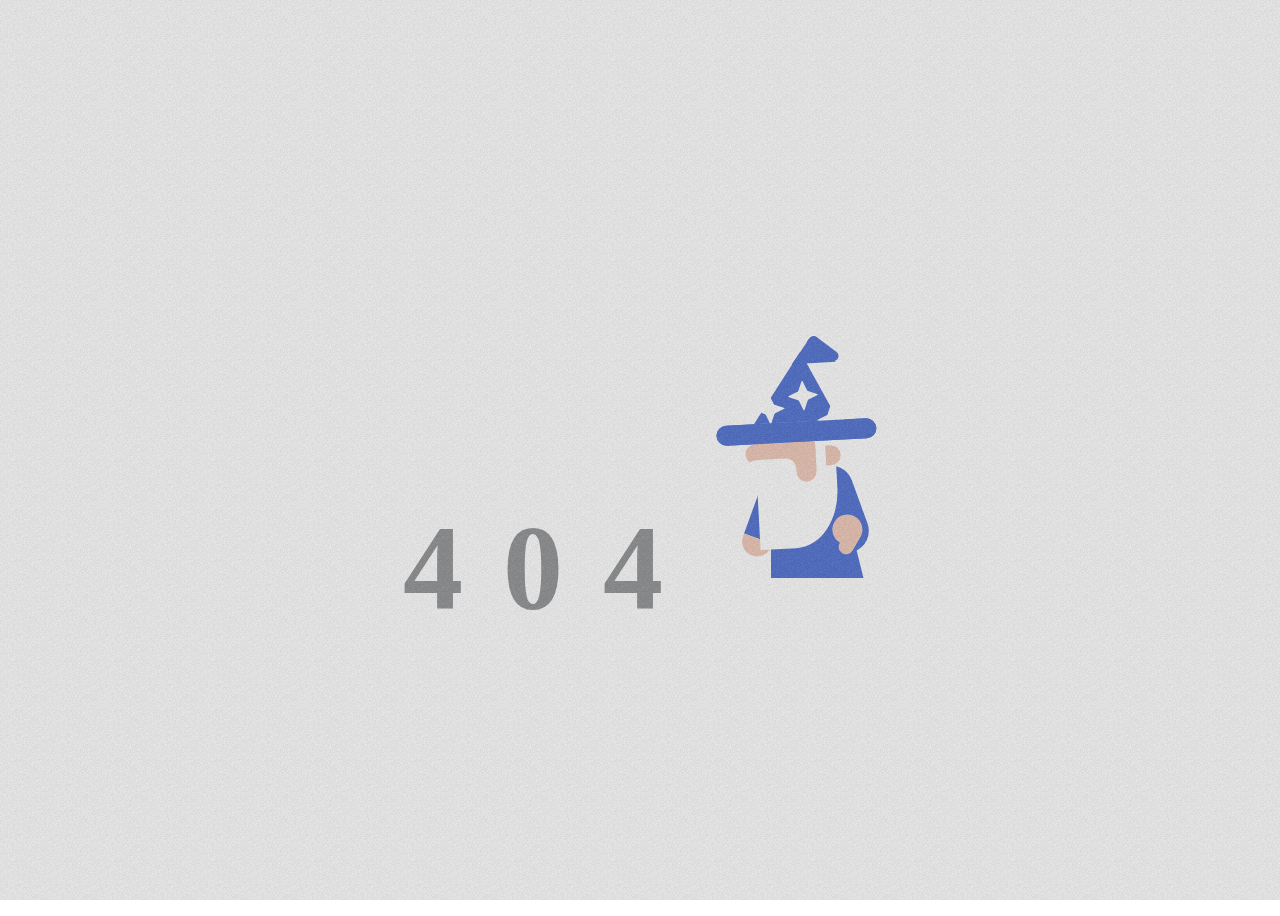
<file: 01/index.html>
<!DOCTYPE html>
<html lang="en"><head><meta http-equiv="Content-Type" content="text/html; charset=UTF-8">
  
  <title>404</title>
  <link rel="stylesheet" href="./style.css">

</head>
<body>
<div class="scene">
  <div class="objects">
    <div class="number number-4">4</div>
    <div class="number number-0">0</div>
    <div class="number number-4-second">4</div>
  </div>
  <div class="wizard">
    <div class="body"></div>
    <div class="right-arm">
      <div class="right-hand"></div>
    </div>
    <div class="left-arm">
      <div class="left-hand"></div>
    </div>
    <div class="head">
      <div class="beard"></div>
      <div class="face">
        <div class="adds"></div>
      </div>
      <div class="hat">
        <div class="hat-of-the-hat"></div>
        <div class="four-point-star --first"></div>
        <div class="four-point-star --second"></div>
        <div class="four-point-star --third"></div>
      </div>
    </div>
  </div>
</div>
<div class="noise"></div>


</body></html>
</file>
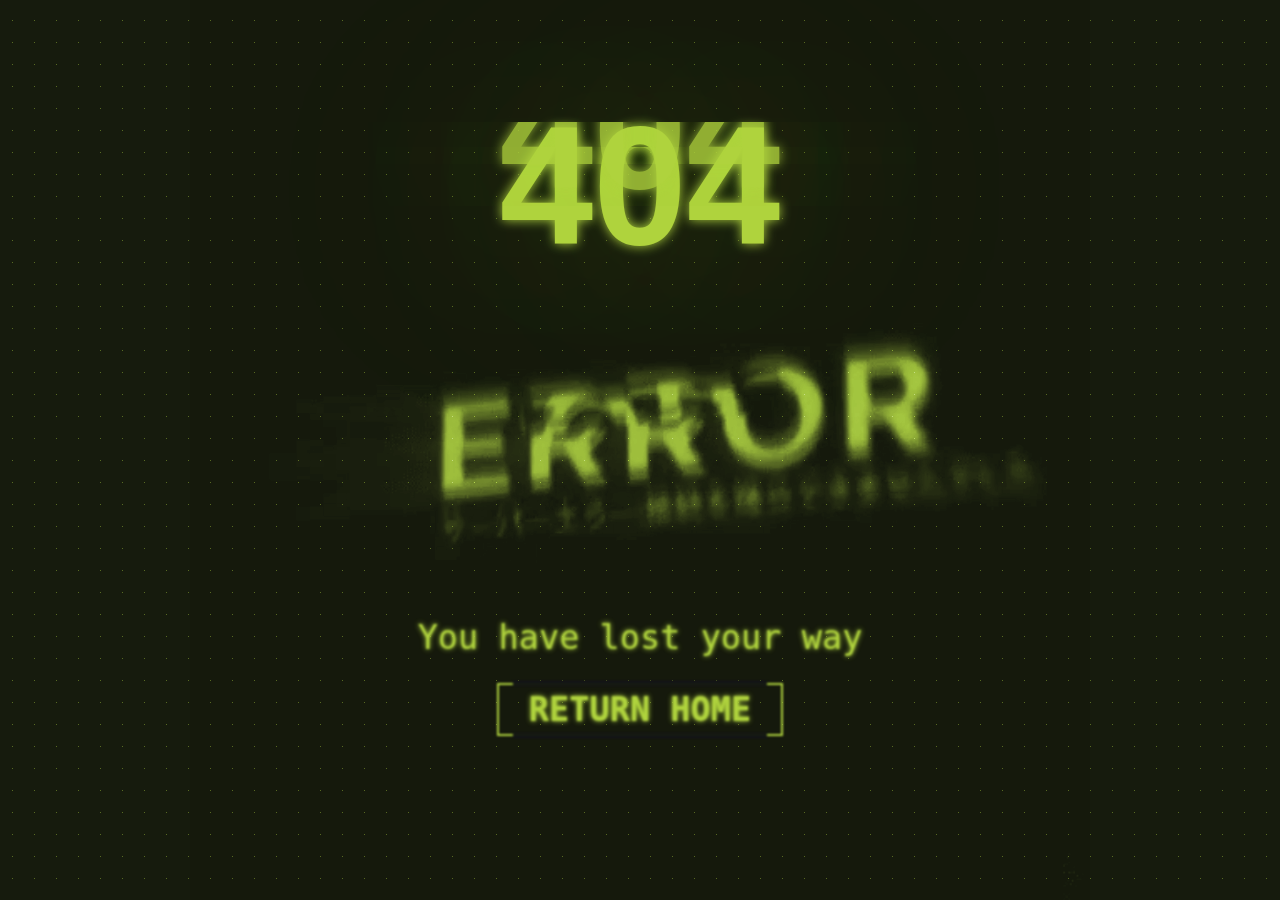
<file: 02/index.html>
<!DOCTYPE html>
<html lang="en"><head><meta http-equiv="Content-Type" content="text/html; charset=UTF-8">
  
  <title>404</title>
  <meta name="theme-color" content="#101119">
  <link rel="stylesheet" href="./normalize.min.css">
<link rel="stylesheet" href="./style.css">

</head>
<body>
<section class="error-body">
	<video preload="auto" class="background" src="./err.mp4" autoplay="" muted="" loop=""></video>
	<div class="message">
		<h1 t="404">404</h1>
		<div class="bottom">
			<p>You have lost your way</p>
			<a href="https://gezhijie.com">return home</a>
		</div>
	</div>
</section>

</body></html>
</file>
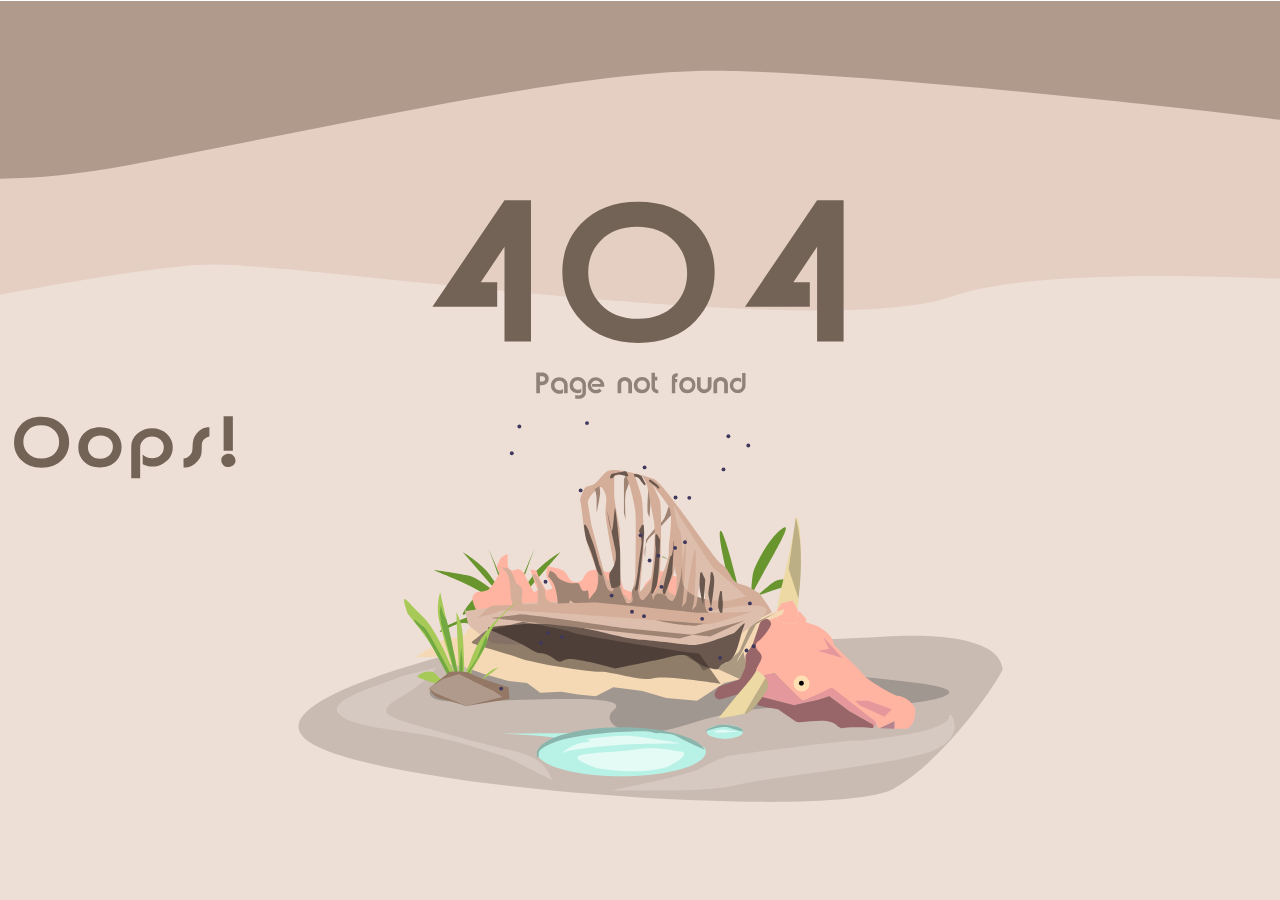
<file: 03/index.html>
<!DOCTYPE html>
<html lang="en"><head><meta http-equiv="Content-Type" content="text/html; charset=UTF-8">
  
  <title>404</title>
  <link rel="stylesheet" href="./style.css">


</head>
<body>
    
<!-- Generator: Adobe Illustrator 22.0.1, SVG Export Plug-In . SVG Version: 6.00 Build 0)  -->
<svg version="1.1" id="Layer_1" xmlns="http://www.w3.org/2000/svg" xmlns:xlink="http://www.w3.org/1999/xlink"
 x="0px" y="0px" 
 width="954px" height="511px" 
 preserveAspectRatio="xMidYMid slice"
 viewBox="0 0 954 511" 
 enable-background="new 0 0 954 511" 
 xml:space="preserve">
<g>
	<defs>
		<rect id="SVGID_1_" x="-1" y="0.5" width="955" height="511"></rect>
	</defs>
	<clippath id="SVGID_2_">
		<use xlink:href="#SVGID_1_" overflow="visible"></use>
	</clippath>
	<rect x="92.03" y="-151.697" clip-path="url(#SVGID_2_)" fill="#CABBB2" width="800" height="806.833"></rect>
	<path clip-path="url(#SVGID_2_)" fill="#AF9A8C" d="M-222.97,47.8C-132.86,31.569-91.348-57.163,8.886-57.163
		s145.796-66.008,207.556,0S490.822-0.894,546.508-5.223S732.802-108.022,860.374-71.23S1236,104.069,1236,104.069l-49.611,653.586
		L-132.86,736.014L-222.97,47.8z"></path>
	<path clip-path="url(#SVGID_2_)" fill="#E5CEC2" d="M-3.97,80.558c18,0,69,36.353,191,13.127s254-53.52,331-53.52
		s311,24.235,407,39.382s231,75.735,252,64.627c21-11.108,31,294.863,31,294.863s-265,300.922-273,302.941s-909-27.265-909-27.265
		L-3.97,80.558z"></path>
	<path clip-path="url(#SVGID_2_)" fill="#EEDFD6" d="M-38.97,198.705c0,0,217-48.471,274-48.471s347,43.422,419,18.176
		s303-2.02,303-2.02l200,34.333l-41,527.118l-1148-18.176L-38.97,198.705z"></path>
	<path clip-path="url(#SVGID_2_)" fill="#69952F" d="M519.4,341.256c-2.501-2.526-21.51,1.515-23.511,8.587s1.501,7.072,1.501,7.072
		s16.008-10.608,22.01-12.123c6.003-1.515,16.508,0.505,16.508,0.505l12.006,6.062c0,0-0.5-5.051-6.003-7.577
		c-5.503-2.526-10.505-1.01,2.001-5.557c12.506-4.546,22.01-7.072,22.01-7.072s-7.003-5.051-14.007,0
		c-7.003,5.051-18.509,18.69-7.003-2.021s19.009-33.339,12.506-28.793c-6.503,4.546-14.007,18.185-16.008,24.247
		c-2.001,6.062-1,40.916-7.003,15.659c-6.003-25.257-11.005-41.927-12.006-38.391s3.502,21.721,5.002,28.288
		c1.501,6.567,6.503,25.257-9.505,7.072c-16.008-18.185-32.015-21.721-28.013-21.216C493.888,316.504,519.4,341.256,519.4,341.256z"></path>
	<path clip-path="url(#SVGID_2_)" fill="#69952F" d="M405.033,344.432l26.826-30.958c0,0-11.005,6.567-15.507,13.134
		c-1.36,1.984-4.319,5.998-7.786,10.632c1.431-7.505,8.786-26.291,8.786-26.291s-11.005,25.257-11.005,27.614l1.155,0.097
		c-1.108,1.478-2.254,3.001-3.406,4.53c-0.806-1.069-1.609-2.136-2.399-3.187c0.092-0.482,0.148-0.989,0.148-1.44
		c0-2.357-11.005-27.614-11.005-27.614s7.355,18.786,8.786,26.291c-3.467-4.634-6.426-8.648-7.786-10.632
		c-4.502-6.567-15.507-13.134-15.507-13.134l23.832,27.504c0.026,0.104,0.052,0.195,0.079,0.281
		c-5.959-5.727-14.946-13.408-21.411-14.652c-10.505-2.021-19.009-3.031-19.009-3.031c7.808,3.711,23.345,8.56,34.484,17.801
		c-3.827-2.062-7.971-3.657-7.971-3.657s-1,0.505-2.001,0.505c-1,0-11.005,12.629-7.003,10.608c2.89-1.459,6.047-1.599,10.401-1.375
		c-9.613,3.136-21.079,7.318-23.407,9.962c-4.002,4.546,4.502-2.526,11.005-3.536c6.503-1.01,6.003,2.526,6.003,2.526
		c7.864-1.158,12.848-2.714,15.996-4.282c-4.249,5.597-7.492,9.838-7.492,9.838l9.568-11.042c0.392-0.268,0.74-0.533,1.044-0.793
		c3.142,1.898,4.895,4.258,4.895,4.258s-1.377-3.059-3.314-6.081c0.009-0.016,0.018-0.032,0.027-0.048
		c4.159,3.104,4.617,1.338,4.562,0.169l11.731,13.538C418.352,361.967,411.747,353.326,405.033,344.432z M400.95,341.884l0.32,0.37
		c-0.116-0.114-0.237-0.231-0.356-0.347C400.926,341.898,400.938,341.894,400.95,341.884z"></path>
	<path clip-path="url(#SVGID_2_)" fill="#CABBB2" d="M393.84,365.503c0,0-152.572,33.339-99.547,58.596
		c53.025,25.257,295.139,41.421,326.654,23.742c31.515-17.68,63.03-66.678,62.029-68.194c-1-1.515,1.501-22.226-68.532-18.185
		C544.411,365.503,393.84,365.503,393.84,365.503z"></path>
	<path clip-path="url(#SVGID_2_)" fill="#A09791" d="M389.338,378.131c-10.005,3.031-34.516,10.608-31.515,16.164
		c3.001,5.557,15.007,4.041,53.025,3.031c38.018-1.01,59.028-0.505,51.024,6.062c-8.004,6.567,7.003,19.195,40.019,8.587
		s54.025-11.618,88.542-10.608c34.516,1.01,91.543-7.577,44.021-13.639c-47.522-6.062-133.563-11.618-159.075-12.123
		C449.867,375.1,389.338,378.131,389.338,378.131z"></path>
	<g id="Dead_Cow" clip-path="url(#SVGID_2_)">
		<path fill="#9F8373" d="M493.387,287.711c-0.5-0.505-1.501,6.567-4.502,9.093s-8.504,9.093-8.504,10.103s-0.5,10.103-0.5,10.103
			s-1.501-8.082,3.001-12.123c4.502-4.041,11.505-12.123,12.006-12.629c0.5-0.505,0-5.557,0-5.557L493.387,287.711z"></path>
		<path fill="#9F8373" d="M481.882,275.083c0,0-1,14.649-0.5,16.164c0.5,1.515,1,2.526,1,2.526l1-14.649L481.882,275.083z"></path>
		<path fill="#9F8373" d="M469.376,269.021c0,0-1.501,2.526-1.501,4.041s0,7.577,0,9.093c0,1.515,0,9.092,0,9.092l1,4.041
			c0,0-1-14.144,0.5-17.175c1.501-3.031,2.501-9.093,2.501-9.093H469.376z"></path>
		<path fill="#FFB4A2" d="M450.367,323.576c-2.501,0-5.002,2.526-5.503,4.546s-5.002,3.536-7.003,1.515
			c-2.001-2.021-2.501-5.051-5.002-6.062c-2.501-1.01-8.504-2.021-8.504-2.021s-1,5.557,0,6.567c1,1.01,3.001,6.062,3.001,6.062
			l-3.502,1.01c0,0-4.502-7.072-5.002-9.598s-4.002-2.021-4.002-2.021s3.001,9.598,4.002,10.608c1,1.01-2.001,2.021-2.001,2.021
			s-5.002-8.587-5.002-9.598s-3.001-3.536-4.002-3.536c-1,0-3.001,1.01-3.001,1.01s-3.001-0.505-3.001-3.536
			c0-3.031,0-6.062,0-6.062s-3.502,1.515-4.002,2.526c-0.5,1.01-2.001,4.041-2.001,5.051s1.501,3.031,1.501,3.031
			s-4.502,9.092-7.003,10.103c-2.501,1.01-6.003,1.01-6.003,1.01s-2.501,1.01-2.501,3.536s2.001,6.062,2.001,6.062
			s-3.001,6.062-1,6.567s8.004,2.021,12.506-1.01c4.502-3.031,10.505-6.062,13.506-5.557c3.001,0.505,9.504,0.505,16.008,0
			c6.503-0.505,19.009,0,27.013,0s27.013,4.041,30.014,5.557c3.001,1.515,8.004,3.031,12.506,3.031
			c4.502,0,10.505,0.505,14.007-1.01c3.502-1.515,6.503-2.526,4.002-5.557c-2.501-3.031-4.502-13.639-7.504-15.154
			c-3.001-1.515-5.002-4.041-6.003-4.546c-1-0.505-4.502-2.021-4.502-2.021l-5.002-2.021c0,0-6.503,4.041-9.004,7.072
			c-2.501,3.031-1,5.557-6.003,5.051c-5.002-0.505-4.502-1.01-6.003-1.515c-1.501-0.505-3.001-10.103-4.502-10.608
			c-1.501-0.505-3.702,1.455-7.604,0.222C452.368,323.071,450.367,323.576,450.367,323.576z"></path>
		<polyline fill="#FFB4A2" points="398.843,317.009 397.842,317.009 395.841,322.061 397.342,325.577 399.343,333.174 
			402.845,340.246 		"></polyline>
		<path fill="#EDD9A3" d="M565.421,293.773c0.034-0.029,0.067-0.05,0.099-0.07C565.5,293.674,565.467,293.692,565.421,293.773z"></path>
		<path fill="#EDD9A3" d="M563.671,341.004l2.501,4.546l0.411,0.452c0.488-7.032,0.935-16.413,1.34-19.9
			c0.953-8.191,0.335-34.116-2.402-32.399c0.504,0.685-5.71,30.996-7.603,37.451c-0.818,2.789-2.532,10.725-3.242,15.894
			l2.491-4.528L563.671,341.004z"></path>
		<path fill="#FFB4A2" d="M554.416,351.359c0.5,2.526,11.005,3.031,11.005,3.031c0.41,0.801,0.797-3.139,1.161-8.387l-0.411-0.452
			l-2.501-4.546l-6.503,1.515l-2.491,4.528C554.4,349.058,554.276,350.651,554.416,351.359z"></path>
		<path fill="none" d="M613.06,413.538c-0.25-0.012-0.498-0.024-0.747-0.035l0.15,0.326L613.06,413.538z"></path>
		<path fill="#FFB4A2" d="M537.117,356.146c0.025-0.306,0.209-0.576,0.482-0.71l17.067-8.371l0.01-0.018
			c-0.276,2.011-0.4,3.604-0.26,4.312c0.5,2.526,11.005,3.031,11.005,3.031c0.356,0.695,0.694-2.178,1.015-6.378
			c0.058-0.759,0.985-1.086,1.494-0.524l3.287,3.621c0.268,0.295,0.302,0.737,0.082,1.071c-0.315,0.477-0.095,1.127,0.444,1.308
			l6.345,2.136c0.059,0.02,0.116,0.046,0.169,0.078c6.687,3.959,8.402,7.201,8.88,10.266c0.03,0.191,0.116,0.364,0.254,0.497
			c1.942,1.862,16.592,15.938,16.796,16.972c0.303,1.535,17.813,12.544,19.861,11.734c0.171-0.067,0.367-0.044,0.54,0.016
			c3.779,1.311,6.763,3.422,8.522,6.764c0.06,0.115,0.095,0.244,0.103,0.374c0.293,4.943-0.677,9.024-4.313,11.297
			c-0.13,0.081-0.283,0.126-0.436,0.131c-2.432,0.083-4.839,0.092-7.2,0.057l0.181-0.823v-3.536l-8.388,4.088
			c-0.25-0.012-0.498-0.024-0.747-0.035l-1.87-4.052l-4.502-3.536l-20.51-13.639l-7.504,2.021c0,0-7.504,3.536-8.504,3.536
			c-1,0-16.008-15.659-16.008-15.659l-9.004,2.021l-3.502,10.861l-2.106-4.253c-0.094-0.189-0.116-0.406-0.063-0.611l2.178-8.358
			l-4.012-14.309L537.117,356.146z"></path>
		<path fill="#B5838D" d="M621.448,409.45l-8.388,4.088c2.646,0.123,5.393,0.229,8.207,0.271l0.181-0.823V409.45z"></path>
		<path fill="#E5989B" d="M610.68,409.965c-0.156-0.338-0.39-0.634-0.682-0.864l-4.058-3.187l-18.851-14.752
			c-0.708-0.554-1.669-0.65-2.47-0.245l-6.692,3.379c0,0-7.504,3.536-8.504,3.536c-0.851,0-11.848-11.342-15.105-14.721
			c-0.564-0.585-1.385-0.83-2.173-0.653l-6.435,1.444c-0.805,0.181-1.455,0.777-1.711,1.569l-2.794,8.665
			c-0.024,0.073-0.033,0.149-0.049,0.224l23.264,5.998l14.007-3.031l6.003-2.021l11.505,8.587l13.506,7.577v1.669
			C610.617,412.658,611.271,411.244,610.68,409.965z"></path>
		<path fill="#986669" d="M595.936,403.893l-11.505-8.587l-6.003,2.021l-14.007,3.031l-23.264-5.998
			c-0.114,0.524-0.059,1.073,0.18,1.557l1.604,3.239c0.453,0.914,1.309,1.557,2.306,1.733c2.325,0.408,5.341,0.938,9.233,1.621
			c0.45,0.079,0.882,0.255,1.26,0.515l9.49,6.534c0.297,0.205,0.637,0.337,0.993,0.387l0.997,0.139
			c0.168,0.024,0.337,0.029,0.506,0.016c8.422-0.654,17.824-2.483,21.659,2.37c0.543,0.324,1.024,0.611,1.567,0.935l0.141,0.02
			c0.232,0.032,0.464,0.027,0.695-0.011c4.224-0.696,10.006-0.44,16.661-0.105c0.358,0.018,0.692-0.047,0.993-0.17v-1.669
			L595.936,403.893z"></path>
		<path fill="#EDD9A3" d="M543.411,380.657l-22.01,27.278c0,0,10.355-1.549,14.946-2.613l11.963-20.412
			C547.3,383.483,545.705,382.065,543.411,380.657z"></path>
		<path fill="#BDAF85" d="M548.914,392.275c1.137-2.474,1.118-4.932-0.604-7.365l-11.963,20.412
			c0.652-0.151,1.189-0.292,1.562-0.418C540.91,403.893,548.914,392.275,548.914,392.275z"></path>
		<path fill="#EDD9A3" d="M548.914,382.172"></path>
		<polygon fill="#E5989B" points="606.702,397.832 619.947,402.757 615.836,406.924 601.873,400.543 598.937,397.832 		"></polygon>
		<polygon fill="#E5989B" points="580.929,361.462 584.43,368.534 577.927,369.544 591.934,373.585 		"></polygon>
		<path fill="#BDAF85" d="M565.421,293.773l-4.002,29.298l5.557,16.751C569.49,318.822,568.405,304.529,565.421,293.773z"></path>
		<path fill="#F5D8B4" d="M557.918,348.833l-13.006,5.557l-7.003,23.236v7.072l-13.006,3.031l-15.507,10.103l-17.508-1.515
			l-13.506-4.041l-16.508-2.021l-10.005,5.051l-10.005-1.01l-9.504-1.515l-12.006,0.505l-7.504-5.557l-10.505-1.01l-14.007-4.041
			l-11.005-4.041l-8.004-1.515l-4.002-4.041h-5.503H349.82l10.005-6.567l7.504-4.546c0,0,9.504,0.505,9.504-0.505
			s5.002-7.072,5.002-7.072l47.522,4.546l38.018,3.536l30.514,9.598l29.014-5.557l11.505-13.639l20.51-7.072L557.918,348.833z"></path>
		<polygon fill="#AB9981" points="554.358,347.748 540.41,354.39 538.409,357.926 531.405,374.595 533.906,372.07 542.911,354.39 		
			"></polygon>
		<path fill="#AB9981" d="M533.406,360.957l-15.007,11.113l-4.002,2.526l-11.505-2.021c0,0,7.003,3.536,7.504,4.546
			c0.5,1.01,2.501,3.536,2.501,3.536l5.503-2.021l15.507,7.072l4.277-3.716l-2.501-12.123l-3.777,6.242l3.001-7.577l-9.004,8.082
			c0,0-4.002-1.01-3.001-1.01s5.503-3.536,5.503-3.536l1-1.515l-8.004,3.031L533.406,360.957z"></path>
		<path fill="#986669" d="M547.237,351.841l-0.956,0.575c-0.559,0.336-0.983,0.861-1.197,1.482l-4.059,11.775
			c-0.077,0.223-0.181,0.435-0.311,0.631l-3.342,5.062c-0.303,0.459-0.465,0.998-0.465,1.549v5.148c0,0.378-0.076,0.753-0.224,1.1
			l-2.293,5.402c-0.309,0.727-0.909,1.288-1.65,1.544l-10.351,3.56c-0.638,0.219-1.174,0.666-1.509,1.257l-1.129,1.993
			c-1.229,2.17,0.767,4.752,3.15,4.075l8.733-2.48c0.505-0.144,0.958-0.427,1.309-0.822c2.085-2.349,9.537-10.865,9.967-13.036
			c0.5-2.526,4.002-6.062,3.001-8.587c-1-2.526-2.501-2.526-3.001-4.546c-0.5-2.021,0.5-3.031,2.001-4.041
			c1.501-1.01,6.503-7.577,6.503-9.092c0-0.015,0-0.031,0-0.046C551.455,352.132,549.119,350.709,547.237,351.841z"></path>
		<path fill="#D4AE99" d="M544.161,336.457c-1-0.505-4.502-3.031-7.504-4.041s-4.502-1.01-6.503-3.031
			c-2.001-2.021-2.501-6.062-7.003-9.093c-4.502-3.031-32.515-46.473-38.518-48.493c-1.775-0.598-4.515-1.46-7.581-2.3
			c1.673,0.478,3.329,4.068,3.83,5.584c0.5,1.515,2.501,13.134,4.002,20.711c1.501,7.577-1,32.834-2.001,33.844
			c-1,1.01-6.003,6.567-6.003,6.567s1.501-19.195,2.001-21.216c0.5-2.021,0-28.793-1-32.834c-1-4.041-3.502-11.113-3.502-11.113
			s1-2.02,2.673-1.543c-7.302-2.001-16.465-3.875-18.931-1.741c-3.502,3.031-6.003,7.577-9.504,8.082
			c-3.502,0.505-3.502,2.526-3.502,2.526s-2.501,4.041-2.001,6.062c0.5,2.021,2.001,15.154,2.001,15.154s2.001,9.598,3.502,13.639
			c1.501,4.041,3.001,7.577,3.502,10.103s2.001,13.134,2.001,15.154s6.003,1.01,6.003,2.526s-1,6.567,1.501,5.051
			c2.501-1.515,4.502-4.546,5.002-5.051c0.5-0.505,5.503,1.515,5.503,1.515l8.004,5.051l4.002,2.526l4.502,1.515v-2.021l4.502,3.536
			l1.501-1.515l3.502,1.515c0,0,9.004,1.515,12.006,1.515s1.501-1.01,1.501-1.01l5.002,1.01c0,0,1.501-1.01,4.502,0
			c3.001,1.01,7.504-2.021,7.504-2.021s1.501,1.01,4.502-1.01c3.001-2.021,2.001-2.021,5.002-2.021s5.731,1.313,7.868,0.657
			c2.137-0.657,5.138-2.172,5.638-2.677C552.165,347.065,545.162,336.962,544.161,336.457z M459.872,329.638
			c-1.501,1.01-2.501-3.031-3.001-4.041c-0.5-1.01-7.504-27.783-7.504-27.783s-1.501-9.598-2.001-12.123
			c-0.5-2.526,4.282-7.718,7.003-9.093c1-0.505,3.502,3.536,3.502,6.567c0,3.031-0.5,4.546-0.5,8.082
			c0,3.536,4.502,27.783,5.002,29.298C462.873,322.061,461.372,328.628,459.872,329.638z M474.378,326.102
			c0,4.041-2.001,10.103-2.501,13.639c-0.5,3.536-2.501-1.515-4.002-2.021c-1.501-0.505-2.501-17.175-2.501-17.175
			s0.5-17.175,0-20.711c-0.5-3.536-3.001-15.659-3.001-18.185s0-11.113,0-11.113s4.002-2.021,6.003-1.01s5.503,15.659,6.003,21.216
			S474.378,322.061,474.378,326.102z M485.384,336.205c-0.5-0.505,2.501-8.082,3.001-12.123c0.5-4.041,1-35.865,0-39.401
			c-1-3.536-4.502-9.598-4.502-9.598s6.503,7.577,9.504,12.628c3.001,5.051-0.5,21.721,0,25.762
			C493.888,317.515,485.884,336.71,485.384,336.205z M497.389,338.225l-4.002-2.021c0,0-1-4.041,1-6.567
			c1.456-1.838,2.382-6.884,2.778-9.496c0.111-0.939,0.223-1.617,0.223-1.617s-0.075,0.639-0.223,1.617
			c-0.222,1.871-0.443,4.782,0.223,5.455C498.39,326.607,497.389,338.225,497.389,338.225z"></path>
		<path fill="#DDBEAD" d="M378.365,347.065c1.032-0.505,28.897-4.041,32.509-4.546c3.612-0.505,18.577-1.01,28.381-1.01
			c9.804,0,19.093-1.01,27.865,1.515c8.772,2.526,13.933,9.598,28.381,7.072s38.702-6.062,38.702-6.062s17.545-1.515,14.449,3.536
			c-3.096,5.051-20.641,17.68-28.123,19.7c-7.482,2.021-19.867-2.021-27.607,0c-7.74,2.021-6.192,6.062-12.901,6.062
			c-6.708,0-21.157-10.608-42.83-8.587c-21.673,2.021-39.734,1.01-42.83,0.505c-3.096-0.505-13.933-9.598-14.449-10.103
			c-0.516-0.505-2.58-9.598-2.58-9.598"></path>
		<path fill="#D4AE99" d="M398.343,322.061c0,0,3.502,2.021,4.502,7.577c1,5.557,0.5,11.113,1.501,12.123
			c1,1.01-2.501,5.051-2.501,5.051s4.502-1.01,5.753-0.758c1.251,0.253,4.752,0,4.752,0s-3.001-3.789-2.501-6.314
			c0.5-2.526,0.5-5.557-0.5-6.567c-1-1.01-2.501-2.021-2.501-2.021s-2.501-6.062-3.252-7.325
			C402.845,322.566,398.343,322.061,398.343,322.061z"></path>
		<path fill="#D4AE99" d="M415.601,326.354c0,0,2.751,3.789,3.252,6.314s0,10.608,0,10.608s3.502,1.01,4.502,1.01
			c1,0,7.003-1.01,6.003-1.515c-1-0.505-5.503-0.505-6.003-4.041c-0.5-3.536,0-3.536-0.5-4.294c-0.5-0.758-5.002-8.335-5.002-8.335
			L415.601,326.354z"></path>
		<path fill="#9F8373" d="M424.855,327.112c3.001,3.536,3.502,4.041,4.502,8.587c1,4.546,1,8.082,1,8.082s3.001-0.505,4.502,0
			c1.501,0.505,2.501-3.031,2.501-3.031s2.001,2.021,5.503,3.031c3.502,1.01,4.502,1.515,5.002,0.505s0-8.587-0.5-9.093
			c-0.5-0.505-2.001,1.515-3.502-0.505c-1.501-2.021-0.5-4.041-3.752-3.536c-3.252,0.505-9.254-2.021-10.255-4.041
			c-1-2.021-4.002-3.031-4.002-3.031L424.855,327.112z"></path>
		<path fill="none" d="M503.392,340.751c0-0.358,0.251-2.352,0.642-5.134c-0.866-0.799-1.572-1.711-2.062-2.751
			c-0.367,5.743-0.751,10.25-1.08,10.915C499.89,345.802,503.392,342.266,503.392,340.751z"></path>
		<path fill="none" d="M508.895,343.782c0.162-0.326,0.48-2.344,0.837-4.922c-0.625-0.227-1.236-0.474-1.824-0.746
			c-0.262,3.31-0.6,5.841-1.014,6.678C505.393,347.823,508.394,344.792,508.895,343.782z"></path>
		<path fill="#9F8373" d="M508.895,343.782c-0.5,1.01-3.502,4.041-2.001,1.01c0.414-0.837,0.752-3.368,1.014-6.678
			c-1.466-0.677-2.793-1.5-3.874-2.497c-0.39,2.782-0.642,4.776-0.642,5.134c0,1.515-3.502,5.051-2.501,3.031
			c0.33-0.666,0.714-5.173,1.08-10.915c-0.411-0.871-0.673-1.831-0.747-2.892c-0.209-2.994-0.271-5.999-0.287-8.9
			c-0.324,2.346-0.547,4.11-0.547,4.522c0,1.515-3.001,16.67-5.503,15.659c-2.501-1.01-3.001-3.031-3.001-3.031
			s-3.502-2.021-5.503-1.01c-2.001,1.01-1.501,4.546-2.001,3.031c-0.5-1.515-1-5.557-1-5.557s-1,2.526-4.002,5.557
			c-3.001,3.031-4.002-8.587-4.002-8.587s-4.002,2.021-2.751,7.072c1.251,5.051-3.252,3.536-3.252,3.536s-2.001-3.536-3.001-6.567
			c-1-3.031-2.001-6.062-3.001-5.557c-1,0.505-1.501,5.051-1.501,5.051s-0.5,1.515-2.501,0c-2.001-1.515-4.002-13.134-5.002-13.639
			c-1-0.505-1,6.062-1,6.062s0,7.577-2.501,9.093l-6.003,7.83c0,0,9.004,0.758,12.006,0.758c3.001,0,7.003,1.515,7.003,1.515
			s12.506,1.01,17.008,3.536c4.502,2.526,24.011,5.557,28.263,4.799c4.252-0.758,12.256-2.778,12.256-2.778
			s-3.001-3.031-4.502-4.041c-1.479-0.995-3.441-1.505-3.02-8.285c-1.404-0.31-2.809-0.698-4.147-1.183
			C509.375,341.438,509.056,343.455,508.895,343.782z"></path>
		<path fill="#DDBEAD" d="M519.4,323.071c-1.501-1.01-20.009-30.308-20.009-30.308l-3.001-5.557c0,0,0.5,8.587,3.001,13.639
			c1.875,3.786,1.501,11.546,1.548,20.229c0.866-6.266,2.454-16.693,2.454-16.693s-0.675,16.802-1.421,28.485
			c0.49,1.04,1.197,1.952,2.062,2.751c1.262-8.995,3.979-26.24,4.361-23.154c0.362,2.926,0.2,16.97-0.487,25.651
			c0.588,0.272,1.199,0.519,1.824,0.746c0.748-5.399,1.664-13.264,1.664-13.264s3.001,7.072,2.501,14.144
			c-0.007,0.104-0.012,0.202-0.019,0.303c6.275,1.384,12.525,1.213,12.525,1.213l11.005-2.526
			C537.408,338.73,520.9,324.081,519.4,323.071z"></path>
		<path fill="#D4AE99" d="M508.394,312.463c-0.382-3.087-3.099,14.159-4.361,23.154c1.081,0.997,2.407,1.82,3.874,2.497
			C508.594,329.433,508.757,315.389,508.394,312.463z"></path>
		<path fill="#EEDFD6" d="M511.396,325.597c0,0-0.916,7.865-1.664,13.264c1.337,0.485,2.742,0.873,4.147,1.183
			c0.006-0.101,0.011-0.199,0.019-0.303C514.397,332.669,511.396,325.597,511.396,325.597z"></path>
		<path fill="#D4AE99" d="M501.971,332.866c0.746-11.684,1.421-28.485,1.421-28.485s-1.589,10.428-2.454,16.693
			c0.016,2.901,0.078,5.906,0.287,8.9C501.298,331.035,501.561,331.995,501.971,332.866z"></path>
		<g>
			<path fill="#6A574D" d="M390.984,357.255c-0.555-0.231-0.437-1.055,0.16-1.117c12.15-1.264,30.725-3.652,46.217-0.928
				c16.508,2.903,31.515,7.547,38.268,7.837c6.753,0.29,24.261,2.612,30.765,3.193s22.511-6.386,23.761-6.676
				s8.254-9.578,5.753-3.773c-2.501,5.805-3.502,18.576-10.005,20.318c-6.503,1.742-1,5.805-10.505,2.903
				c-9.504-2.903-8.504-9.288-20.009-6.386c-10.973,2.768-30.591,6.593-32.383,6.941c-0.087,0.017-0.172,0.014-0.257-0.009
				c-1.435-0.399-14.844-4.092-22.885-5.19c-8.504-1.161-6.003,4.064-12.006-0.581c-6.003-4.644-7.003-1.161-13.006-5.225
				C410.053,365.313,396.311,359.471,390.984,357.255z"></path>
			<path fill="#6A574D" d="M461.113,268.972c-0.157,0.032-0.293,0.126-0.376,0.264c-0.414,0.683-1.538,2.732,0.135,2.31
				c2.001-0.505,0.5-1.515,3.001-2.021c1.648-0.333,4.165,0.431,5.69,0.991c0.486,0.178,0.938-0.331,0.714-0.801
				c-0.476-1.004-1.11-2.21-1.402-2.21C468.429,267.506,462.402,268.713,461.113,268.972z"></path>
			<path fill="#6A574D" d="M473.659,269.871c-0.134-0.405,0.193-0.813,0.613-0.764c1.151,0.134,3.054,0.444,3.483,1.05
				c0.261,0.368,1.282,2.339,2.384,4.511c0.324,0.639-0.56,1.189-0.98,0.61c-1.361-1.875-2.575-3.525-2.78-3.733
				c-0.381-0.385-1.635-0.77-2.21-0.932c-0.185-0.052-0.329-0.193-0.39-0.376L473.659,269.871z"></path>
			<path fill="#6A574D" d="M482.107,272.607c0.15-0.303,0.523-0.414,0.811-0.241c1.224,0.739,4.18,2.642,4.967,4.232
				c0.01,0.02,0.02,0.041,0.031,0.062c0.313,0.638-0.563,1.176-0.982,0.605c-0.419-0.572-0.784-0.993-1.05-1.172
				c-1.149-0.774-2.886-2.14-3.636-2.737c-0.215-0.171-0.279-0.47-0.157-0.717L482.107,272.607z"></path>
			<path fill="#6A574D" d="M458.371,289.732c0,0,1.501,10.608,2.501,11.618c1,1.01,1.501-13.639,2.001-12.629
				s2.501,20.711,2.751,22.479c0.25,1.768,0.25,18.943,0.25,20.458s-5.002,2.526-5.002,2.021c0-0.505-2.501-6.819-0.75-8.966
				s4.252-6.188,2.751-13.26S458.371,289.732,458.371,289.732z"></path>
			<path fill="#6A574D" d="M446.271,298.265c-0.315-0.546-1.144-0.266-1.072,0.361c0.358,3.106,0.823,7.589,2.416,10.806
				c2.251,4.546,4.252,13.134,5.253,15.154c0.44,0.888,1.073,1.581,1.644,2.079c0.429,0.374,1.079-0.052,0.926-0.603
				c-0.967-3.486-3.287-11.839-4.071-14.61c-1-3.536-3.502-9.598-3.502-10.103C447.866,301.094,447.063,299.639,446.271,298.265z"></path>
			<path fill="#6A574D" d="M476.515,301.102c-0.085,0.156-0.095,0.341-0.028,0.506c0.41,1.003,1.822,4.719,1.393,7.32
				c-0.5,3.031-2.001,14.144-2.001,14.649c0,0.379-1.128,7.591-1.69,11.163c-0.093,0.592,0.657,0.926,1.023,0.454
				c0.268-0.345,0.514-0.701,0.667-1.009c0.5-1.01,3.502-29.803,3.502-31.319c0-0.877-0.126-2.852-0.231-4.361
				c-0.041-0.579-0.803-0.749-1.081-0.24L476.515,301.102z"></path>
			<path fill="#6A574D" d="M486.832,303.578l1.477,2.685c0.05,0.091,0.075,0.192,0.073,0.296
				c-0.047,2.026-0.569,22.992-1.997,26.236c-0.655,1.489-1.406,2.906-2.044,4.03c-0.316,0.557-1.16,0.27-1.074-0.366
				c0.895-6.566,3.014-22.707,2.617-25.511c-0.311-2.198-0.235-5.178-0.134-7.117C485.781,303.245,486.55,303.066,486.832,303.578z"></path>
			<path fill="#6A574D" d="M494.14,316.088c0.06-0.266,0.296-0.433,0.566-0.451c0.517-0.034,1.182-3.959,1.182-5.195
				c0-1.515,0.5-3.536,0.5-3.536s-1,16.67-1,18.185c0,1.22-2.919,8.991-4.056,11.972c-0.185,0.486-0.853,0.497-1.067,0.023
				c-0.204-0.452-0.38-0.964-0.38-1.387c0-1.01,2.001-9.598,2.001-9.598L494.14,316.088z"></path>
			<path fill="#6A574D" d="M511.181,325.427c0.052-0.606,0.872-0.734,1.106-0.174c0.602,1.434,1.334,3.097,1.61,3.375
				c0.5,0.505-1,14.144-1,14.649c0,0.505-2.251-8.335-2.126-11.745C510.841,329.62,511.029,327.191,511.181,325.427z"></path>
			<path fill="#6A574D" d="M516.909,327.512c-0.007,0.069,0.008,0.137,0.026,0.204c0.355,1.328-1.523,8.544-1.036,10.509
				c0.5,2.021,1.501,7.072,1.501,6.567c0-0.505,2.501-14.649,1.501-17.68l-0.647-1.96c-0.197-0.596-1.06-0.499-1.122,0.126
				L516.909,327.512z"></path>
			<path fill="#6A574D" d="M523.544,336.073c-0.026-0.71-1.048-0.763-1.148-0.06c-0.182,1.272-0.358,2.301-0.495,2.717
				c-0.458,1.387-0.497,5.313-0.5,5.968c0,0.064,0.01,0.124,0.03,0.184l1.148,3.477c0.197,0.595,1.059,0.502,1.122-0.122
				c0.247-2.439,0.51-5.927,0.201-7.487C523.731,339.887,523.618,338.079,523.544,336.073z"></path>
		</g>
		<path fill="#9F8373" d="M392.34,350.854c0,0,13.006-1.515,16.008-2.021c3.001-0.505,57.527,7.577,57.527,7.577l51.024,5.051
			l19.509-9.093l-37.017,10.103L392.34,350.854z"></path>
		<path opacity="0.53" fill="#352C26" d="M389.315,358.326l21.033-5.247c0,0,26.295,4.759,28.179,6.091
			c1.884,1.332,61.872,10.736,61.872,10.736l10.263,1.283l12.192,17.104c0,0-32.673-5.181-38.225-3.134
			c-5.552,2.047-23.881-3.996-29.807-3.784s-37.166-4.272-46.782-7.926c-9.616-3.655-28.062-7.894-26.513-8.998
			C383.077,363.346,389.315,358.326,389.315,358.326z"></path>
		<path fill="#D4AE99" d="M384.336,350.854c3.001-1.515,6.503-7.072,9.504-7.072c3.001,0,56.86-1.852,58.694-1.684
			c1.834,0.168,53.025,5.22,55.693,5.725c2.668,0.505,32.182-0.505,32.182-0.505s-22.01,7.072-24.011,7.072
			c-2.001,0-115.555-9.093-118.556-7.577C394.841,348.328,384.336,350.854,384.336,350.854z"></path>
		<path fill="#9F8373" d="M451.368,277.608c0,0,1,3.031,1,5.557c0,2.526,0,8.082,0,8.082s2.001-9.598,2.001-11.618
			c0-2.021-0.5-3.536-0.5-3.536L451.368,277.608z"></path>
	</g>
	<path clip-path="url(#SVGID_2_)" fill="#D5C9C1" d="M342.316,383.688c-10.005,4.546-41.52,12.629-37.017,20.711
		s34.516,10.103,51.524,13.134s44.021,12.123,44.021,12.123s30.014,15.154,27.013,13.639s-1-12.123-23.511-17.175
		c-22.511-5.051-48.023-12.629-58.528-15.659c-10.505-3.031-20.009-6.062-5.503-14.144s21.01-17.175,21.01-17.175L342.316,383.688z"></path>
	<path clip-path="url(#SVGID_2_)" fill="#A7C957" d="M370.06,388.154c-5.564-17.173-24.842-39.532-24.842-39.532
		s-3.977-10.519-1.228-8.223c2.749,2.296,1.028,1.232,10.123,10.135c9.096,8.903,19.414,36.777,19.414,36.777
		s-10.974-32.16-11.258-39.502c-0.284-7.342,1.309-11.434,1.309-11.434s6.086,27.05,7.673,33.704s3.329,15.493,3.329,15.493
		s-2.086-39.509-1.752-38.109s2.904,4.481,3.521,13.223c0.618,8.742,1.139,18.62,0.6,20.974c-0.539,2.354-2.42,9.852,5.278-10.177
		c7.698-20.028,30.303-32.938,25.603-29.571c-4.701,3.367-14.546,11.319-17.133,20.471c-2.587,9.151-8.797,16.961-9.419,18.965
		s3.739,7.983,7.329,3.034c3.59-4.949,9.306-5.598,8.265-5.345c-1.04,0.253-15.945,13.142-18.624,12.682
		c-2.678-0.46-4.4-1.523-7.688-1.465c-3.288,0.059-18.819-5.056-19.763-5.938s7.058-5.793,10.738-1.13
		S370.06,388.154,370.06,388.154z"></path>
	<path clip-path="url(#SVGID_2_)" fill="#B8F2E6" d="M397.842,416.522c9.004,0.505,29.014,1.01,38.518,4.041
		c9.504,3.031,33.516-3.536,22.511-4.041S397.842,416.522,397.842,416.522z"></path>
	<ellipse clip-path="url(#SVGID_2_)" fill="#B8F2E6" cx="525.152" cy="415.512" rx="10.255" ry="4.041"></ellipse>
	<path clip-path="url(#SVGID_2_)" fill="#B8F2E6" d="M498.89,418.037c-6.003-3.031-11.005-1.01-15.007-2.526
		s-42.52,0.505-55.026,5.051c-12.506,4.546-8.504,6.062-9.504,8.082l-0.72-0.264c2.592,6.965,22.976,12.388,47.742,12.388
		c26.522,0,48.023-6.219,48.023-13.891c0-0.802-0.238-1.587-0.689-2.352C509.091,422.633,502.525,419.873,498.89,418.037z"></path>
	<path clip-path="url(#SVGID_2_)" fill="#8AB5AD" d="M428.857,421.296c12.506-4.986,51.024-7.202,55.026-5.54
		c4.002,1.662,9.004-0.554,15.007,2.77c3.635,2.013,10.201,5.04,14.819,7.116c-3.863-7.186-23.583-12.656-47.334-12.656
		c-26.522,0-48.023,6.821-48.023,15.236c0,0.557,0.097,1.107,0.281,1.649l0.72,0.29
		C420.353,427.945,416.351,426.283,428.857,421.296z"></path>
	<path clip-path="url(#SVGID_2_)" fill="#E3FAF5" d="M446.365,419.553c4.002,0,17.008-2.526,27.013-1.515
		c10.005,1.01,26.513,4.041,26.513,4.041s-19.009,0-28.513,0.505c-9.504,0.505-33.516,2.526-37.518,4.546s4.669-5.051,11.339-5.557
		C451.868,421.068,446.365,419.553,446.365,419.553z"></path>
	<path clip-path="url(#SVGID_2_)" fill="#E3FAF5" d="M452.868,436.222c17.508,3.031,35.017,1.515,41.019-1.515
		c6.003-3.031,11.505-7.577,6.003-8.082c-5.503-0.505-12.506-3.031-26.012-1.01s-26.513,1.515-31.515,3.536
		S452.868,436.222,452.868,436.222z"></path>
	<path clip-path="url(#SVGID_2_)" fill="#D5C9C1" d="M526.903,429.151c6.503-1.01,63.53-8.587,71.534-8.587
		c8.004,0,30.014-3.536,30.014-3.536s24.011-4.041,24.011-10.103s13.006,13.134-13.506,20.711
		c-26.513,7.577-89.042,13.639-107.551,18.185s-64.53,2.526-70.033,3.031c-5.503,0.505,40.519-7.577,50.024-12.629
		C520.9,431.171,526.903,429.151,526.903,429.151z"></path>
	<g clip-path="url(#SVGID_2_)">
		<path fill="#73A942" d="M348.828,351.449c0,0,4.207,3.793,5.068,4.325c0.861,0.532,2.486,2.73,4.362,5.979
			c1.876,3.249,10.227,18.262,10.478,19.312c0.251,1.051,2.711,6.751,2.711,6.751s-1.483,1.472-1.387,0.337
			c0.096-1.135-14.731-27.912-15.245-28.528s-4.944-5.343-5.514-6.193C348.732,352.584,348.828,351.449,348.828,351.449z"></path>
		<path fill="#73A942" d="M363.31,347.555l0.81,6.472l8.253,29.981l-2.025,0.74l2.115,2.203l1.603-1.996
			c0,0-5.868-32.291-7.326-33.789s-2.878-7.451-2.878-7.451L363.31,347.555z"></path>
		<path fill="#73A942" d="M374.39,384.26c0.216-1.658,0.074-5.329,0.363-8.734c0.289-3.405,0.673-7.945,0.673-7.945
			s1.633,11.46,0.831,14.249C375.454,384.618,374.39,384.26,374.39,384.26z"></path>
		<path fill="#73A942" d="M378.408,383.159c0.18-0.785,5.552-8.514,6.199-9.906c0.646-1.392,5.064-12.101,5.064-12.101
			s1.505,2.722-0.541,5.936s-8.808,14.864-9.944,16.252S378.408,383.159,378.408,383.159z"></path>
	</g>
	<path clip-path="url(#SVGID_2_)" fill="#947865" d="M357.323,390.76l11.505-9.261c0,0,9.504-0.842,12.506,1.179
		s21.01,7.577,21.01,7.577l0.5,6.567l-24.512,4.041c0,0-9.004-3.031-14.007-4.041C359.324,395.811,357.323,390.76,357.323,390.76z"></path>
	<path clip-path="url(#SVGID_2_)" fill="#AF9A8C" d="M365.16,385.54l9.171-2.862c0,0,17.008,8.587,18.509,9.093
		c1.501,0.505,6.003,4.041,6.003,4.041l-20.51,5.051l-18.009-7.577l-3.001-2.526L365.16,385.54z"></path>
	<path clip-path="url(#SVGID_2_)" fill="#8AB5AD" d="M515.565,414.67c2.334-0.674,8.337-2.694,11.339-1.684s8.504,2.526,8.504,2.526
		s0.667-1.684-3.168-2.862s-8.837-1.684-11.839-0.674c-3.001,1.01-6.503,2.526-6.003,3.031
		C514.898,415.512,515.565,414.67,515.565,414.67z"></path>
	<path clip-path="url(#SVGID_2_)" fill="#E3FAF5" d="M518.899,415.512c1-0.505,2.501-1.515,6.503-1.01
		c4.002,0.505,7.504,1.01,7.504,1.01s-9.004,0.505-11.005,0.505C519.9,416.017,518.899,415.512,518.899,415.512z"></path>
	<rect x="92.03" y="-151.697" clip-path="url(#SVGID_2_)" fill="none" width="800" height="806.833"></rect>
	<rect x="-2" y="30.833" clip-path="url(#SVGID_2_)" fill="none" width="956" height="480.667"></rect>
	<g clip-path="url(#SVGID_2_)">
		<path fill="#736357" d="M386.585,160.241h9.332v13.92H359.11l40.954-60.48h15.034v80.16h-15.034v-53.76L386.585,160.241z"></path>
		<path fill="#736357" d="M476.025,114.481c13.65,0,24.479,4.188,32.486,12.56c7.257,7.574,10.886,16.773,10.886,27.6
			c0,10.828-3.6,20-10.8,27.52c-8.007,8.374-18.864,12.56-32.572,12.56c-13.595,0-24.365-4.186-32.314-12.56
			c-7.201-7.572-10.8-16.826-10.8-27.76c0-10.826,3.571-19.973,10.714-27.44C451.574,118.641,462.374,114.481,476.025,114.481z
			 M475.853,181.042c8.813,0,15.781-2.667,20.908-8c4.666-4.853,6.999-10.8,6.999-17.84c0-7.092-2.363-13.12-7.085-18.08
			c-5.3-5.546-12.413-8.32-21.341-8.32c-8.756,0-15.696,2.667-20.822,8c-4.609,4.8-6.912,10.72-6.912,17.76
			c0,7.094,2.361,13.147,7.085,18.16C459.925,178.269,466.981,181.042,475.853,181.042z"></path>
		<path fill="#736357" d="M564.083,160.241h9.332v13.92h-36.807l40.953-60.48h15.034v80.16h-15.034v-53.76L564.083,160.241z"></path>
	</g>
	<g clip-path="url(#SVGID_2_)">
		<path fill="#8F8279" d="M418.094,211.5h3.453c0.996,0,1.851,0.346,2.567,1.038c0.715,0.692,1.073,1.536,1.073,2.532
			c0,1.019-0.346,1.863-1.038,2.532c-0.413,0.396-0.914,0.704-1.505,0.921c-0.179,0.063-0.531,0.115-1.056,0.158
			c-0.525,0.043-0.951,0.064-1.277,0.064c-0.078,0-0.125,0-0.14,0l0.023,4.468h-2.1V211.5z M420.194,216.621h1.47
			c0.397,0,0.733-0.146,1.009-0.439c0.276-0.292,0.414-0.646,0.414-1.06c0-0.414-0.138-0.771-0.414-1.071s-0.62-0.451-1.032-0.451
			h-1.447V216.621z"></path>
		<path fill="#8F8279" d="M433.273,220.67v2.403c-0.724,0.35-1.439,0.525-2.147,0.525c-1.089,0-2.1-0.4-3.033-1.202
			c-0.583-0.498-1.003-1.028-1.26-1.593c-0.257-0.563-0.385-1.238-0.385-2.024c0-1.283,0.461-2.378,1.382-3.284
			c0.922-0.906,2.024-1.359,3.308-1.359c1.314,0,2.442,0.445,3.383,1.336s1.412,1.981,1.412,3.272v4.515h-2.053v-4.573
			c0-0.724-0.274-1.332-0.822-1.826c-0.548-0.494-1.196-0.741-1.943-0.741c-0.747,0-1.38,0.261-1.901,0.782
			c-0.521,0.521-0.782,1.155-0.782,1.902c0,0.77,0.262,1.429,0.788,1.978c0.525,0.548,1.168,0.822,1.931,0.822
			c0.459,0,0.854-0.072,1.184-0.216C432.664,221.243,432.977,221.004,433.273,220.67z"></path>
		<path fill="#8F8279" d="M443.621,222.84c-0.567,0.272-1.198,0.408-1.89,0.408c-1.112,0-2.116-0.327-3.01-0.98
			c-0.933-0.684-1.462-1.54-1.586-2.566c-0.039-0.334-0.059-0.623-0.059-0.864c0-1.438,0.439-2.594,1.318-3.465
			c0.848-0.84,1.929-1.26,3.244-1.26c1.26,0,2.351,0.408,3.272,1.225c0.921,0.817,1.382,1.832,1.382,3.045v4.562
			c0,1.019-0.43,1.867-1.29,2.543c-0.821,0.646-1.797,0.968-2.929,0.968c-0.085,0-0.143,0-0.174,0c-0.356,0-0.651-0.014-0.883-0.041
			s-0.5-0.091-0.802-0.192v-1.948c0.295,0.093,0.554,0.155,0.776,0.187c0.222,0.031,0.496,0.047,0.822,0.047
			c0.28,0,0.576-0.033,0.887-0.1c0.311-0.066,0.529-0.13,0.653-0.192c0.311-0.156,0.529-0.299,0.653-0.432
			c0.202-0.218,0.303-0.498,0.303-0.84v-4.434c0-0.7-0.284-1.277-0.852-1.732s-1.229-0.683-1.983-0.683
			c-0.669,0-1.248,0.257-1.738,0.77c-0.49,0.514-0.735,1.108-0.735,1.785c0,0.117,0.012,0.241,0.035,0.374
			c0.117,0.715,0.447,1.279,0.992,1.691c0.498,0.381,1.074,0.572,1.727,0.572c0.777,0,1.4-0.257,1.866-0.77V222.84z"></path>
		<path fill="#8F8279" d="M454.657,218.045c-0.171-0.623-0.496-1.108-0.974-1.458c-0.478-0.35-1.048-0.525-1.709-0.525
			c-0.731,0-1.367,0.262-1.908,0.788c-0.541,0.525-0.811,1.145-0.811,1.861c0,0.125,0.004,0.218,0.012,0.28
			c0.085,0.77,0.408,1.376,0.968,1.82c0.498,0.397,1.089,0.595,1.773,0.595c0.389,0,0.754-0.068,1.097-0.204
			c0.342-0.136,0.634-0.34,0.875-0.613l1.33,1.377c-0.474,0.482-0.972,0.832-1.493,1.05s-1.124,0.327-1.808,0.327
			c-1.284,0-2.384-0.443-3.302-1.33c-0.918-0.886-1.377-1.964-1.377-3.231c0-1.283,0.445-2.378,1.336-3.284
			c0.891-0.906,1.974-1.359,3.249-1.359c1.284,0,2.405,0.477,3.366,1.429c0.96,0.953,1.441,2.063,1.441,3.331
			c0,0.14,0,0.276,0,0.408c-0.023,0.117-0.039,0.203-0.047,0.257h-6.58c-0.14,0-0.229-0.059-0.268-0.175
			c-0.039-0.117-0.059-0.276-0.059-0.478c0-0.085,0-0.148,0-0.187c0-0.101,0-0.179,0-0.233c0-0.148,0.016-0.259,0.047-0.333
			c0.031-0.074,0.105-0.111,0.222-0.111H454.657z"></path>
		<path fill="#8F8279" d="M464.248,223.283v-5.18c0-1.127,0.406-2.09,1.219-2.887c0.813-0.797,1.791-1.196,2.934-1.196
			c1.12,0,2.077,0.4,2.87,1.201c0.793,0.8,1.19,1.763,1.19,2.89v5.173h-2.112v-5.242c0-0.528-0.204-0.976-0.612-1.345
			c-0.408-0.369-0.889-0.553-1.441-0.553c-0.529,0-0.986,0.181-1.371,0.542c-0.385,0.362-0.578,0.803-0.578,1.324v5.273H464.248z"></path>
		<path fill="#8F8279" d="M478.026,223.283c-1.431,0-2.567-0.471-3.407-1.414c-0.754-0.849-1.132-1.893-1.132-3.131
			c0-1.253,0.385-2.316,1.155-3.189c0.863-0.973,2.026-1.46,3.488-1.46c1.431,0,2.566,0.471,3.407,1.414
			c0.754,0.849,1.131,1.893,1.131,3.13c0,1.254-0.385,2.317-1.154,3.189C480.651,222.796,479.488,223.283,478.026,223.283z
			 M478.224,215.991c-0.848,0-1.521,0.281-2.019,0.842c-0.451,0.506-0.677,1.126-0.677,1.859c0,0.709,0.214,1.306,0.642,1.789
			c0.482,0.538,1.135,0.807,1.96,0.807c0.848,0,1.521-0.281,2.019-0.842c0.451-0.507,0.677-1.126,0.677-1.859
			c0-0.709-0.214-1.305-0.642-1.789C479.702,216.26,479.048,215.991,478.224,215.991z"></path>
		<path fill="#8F8279" d="M483.532,211.605h1.96v2.345h1.354v2.053h-1.354v3.882c0,0.21,0.037,0.394,0.111,0.55
			c0.073,0.156,0.192,0.315,0.355,0.479c0.311,0.312,0.677,0.468,1.097,0.468c0.14,0,0.249,0,0.326,0v1.902
			c-0.054,0-0.114,0-0.181,0s-0.11,0-0.134,0c-0.351,0-0.692-0.055-1.026-0.164c-0.413-0.133-0.868-0.37-1.365-0.713
			c-0.304-0.21-0.564-0.538-0.782-0.982c-0.241-0.491-0.361-0.99-0.361-1.496V211.605z"></path>
		<path fill="#8F8279" d="M495.094,223.283v-8.508c0-0.544,0.091-1.012,0.274-1.405c0.183-0.392,0.487-0.732,0.915-1.02
			c0.233-0.155,0.498-0.272,0.794-0.35c0.295-0.078,0.579-0.117,0.852-0.117c0.093,0,0.171,0.002,0.233,0.006
			c0.062,0.004,0.151,0.018,0.269,0.041v1.82c-0.047-0.016-0.094-0.023-0.141-0.023c-0.063,0-0.104,0-0.128,0
			c-0.304,0-0.578,0.116-0.822,0.347c-0.245,0.231-0.368,0.513-0.368,0.845c0,0.093,0.012,0.166,0.035,0.22h1.12v1.843h-1.12v6.3
			H495.094z"></path>
		<path fill="#8F8279" d="M503.82,223.283c-1.432,0-2.567-0.471-3.407-1.414c-0.754-0.849-1.132-1.893-1.132-3.131
			c0-1.253,0.386-2.316,1.155-3.189c0.863-0.973,2.026-1.46,3.488-1.46c1.431,0,2.566,0.471,3.407,1.414
			c0.754,0.849,1.131,1.893,1.131,3.13c0,1.254-0.385,2.317-1.154,3.189C506.445,222.796,505.282,223.283,503.82,223.283z
			 M504.019,215.991c-0.849,0-1.521,0.281-2.019,0.842c-0.451,0.506-0.677,1.126-0.677,1.859c0,0.709,0.214,1.306,0.642,1.789
			c0.482,0.538,1.136,0.807,1.96,0.807c0.848,0,1.521-0.281,2.019-0.842c0.451-0.507,0.677-1.126,0.677-1.859
			c0-0.709-0.214-1.305-0.642-1.789C505.496,216.26,504.843,215.991,504.019,215.991z"></path>
		<path fill="#8F8279" d="M509.373,214.183h2.041v5.218c0,0.497,0.206,0.909,0.619,1.235c0.412,0.326,0.891,0.489,1.435,0.489
			c0.537,0,1.005-0.154,1.406-0.461c0.4-0.307,0.601-0.706,0.601-1.196v-5.285h2.135v5.192c0,1.065-0.463,1.995-1.389,2.788
			c-0.863,0.747-1.792,1.12-2.788,1.12c-1.128,0-2.086-0.371-2.876-1.113c-0.789-0.742-1.184-1.652-1.184-2.732V214.183z"></path>
		<path fill="#8F8279" d="M518.694,223.283v-5.18c0-1.127,0.406-2.09,1.219-2.887s1.791-1.196,2.935-1.196
			c1.12,0,2.076,0.4,2.87,1.201c0.793,0.8,1.189,1.763,1.189,2.89v5.173h-2.111v-5.242c0-0.528-0.204-0.976-0.612-1.345
			c-0.408-0.369-0.889-0.553-1.441-0.553c-0.528,0-0.985,0.181-1.37,0.542c-0.386,0.362-0.578,0.803-0.578,1.324v5.273H518.694z"></path>
		<path fill="#8F8279" d="M535.004,211.744h1.901v7.198c0,1.19-0.447,2.198-1.342,3.022s-1.952,1.237-3.173,1.237
			c-1.206,0-2.238-0.43-3.098-1.29c-0.859-0.859-1.289-1.896-1.289-3.109c0-1.104,0.344-2.048,1.032-2.829
			c0.688-0.782,1.585-1.262,2.689-1.441c0.304-0.047,0.587-0.07,0.852-0.07c0.583,0,1.202,0.156,1.855,0.467v2.333
			c-0.218-0.28-0.508-0.498-0.869-0.653c-0.362-0.156-0.749-0.233-1.161-0.233c-0.677,0-1.241,0.194-1.691,0.583
			c-0.514,0.443-0.771,1.065-0.771,1.867c0,0.684,0.245,1.271,0.735,1.761c0.49,0.49,1.081,0.735,1.773,0.735
			c0.684,0,1.281-0.216,1.79-0.647c0.51-0.432,0.765-0.97,0.765-1.616V211.744z"></path>
	</g>
	<g clip-path="url(#SVGID_2_)">
		<path fill="#736357" d="M137.194,236.61c4.937,0,8.853,1.514,11.749,4.542c2.625,2.739,3.937,6.066,3.937,9.982
			c0,3.916-1.302,7.234-3.906,9.953c-2.896,3.029-6.823,4.542-11.78,4.542c-4.917,0-8.812-1.513-11.686-4.542
			c-2.604-2.739-3.906-6.085-3.906-10.04c0-3.916,1.291-7.224,3.875-9.924C128.351,238.115,132.257,236.61,137.194,236.61z
			 M137.1,260.364c3.188,0,5.708-0.965,7.562-2.894c1.688-1.755,2.531-3.906,2.531-6.452c0-2.565-0.855-4.745-2.562-6.539
			c-1.917-2.006-4.49-3.009-7.718-3.009c-3.167,0-5.677,0.965-7.531,2.894c-1.667,1.736-2.5,3.877-2.5,6.423
			c0,2.566,0.854,4.755,2.563,6.568C131.34,259.361,133.892,260.364,137.1,260.364z"></path>
		<path fill="#736357" d="M170.228,265.369c-3.833,0-6.874-1.168-9.124-3.505c-2.021-2.105-3.031-4.693-3.031-7.764
			c0-3.109,1.031-5.745,3.094-7.908c2.313-2.414,5.426-3.621,9.343-3.621c3.833,0,6.875,1.169,9.125,3.506
			c2.02,2.105,3.031,4.693,3.031,7.764c0,3.109-1.031,5.746-3.094,7.909C177.259,264.162,174.145,265.369,170.228,265.369z
			 M170.759,247.287c-2.271,0-4.073,0.696-5.406,2.088c-1.208,1.257-1.813,2.793-1.813,4.611c0,1.759,0.573,3.238,1.719,4.436
			c1.291,1.334,3.042,2.001,5.25,2.001c2.271,0,4.073-0.696,5.406-2.088c1.208-1.256,1.812-2.793,1.812-4.611
			c0-1.758-0.573-3.237-1.719-4.436C174.717,247.954,172.967,247.287,170.759,247.287z"></path>
		<path fill="#736357" d="M193.201,271.561h-5.062v-18.054c0-2.912,1.182-5.367,3.547-7.363c2.364-1.996,5.161-2.995,8.39-2.995
			c3.208,0,5.948,1.052,8.218,3.154c2.271,2.103,3.406,4.639,3.406,7.609c0,2.083-0.427,3.862-1.281,5.338
			c-0.855,1.475-2.218,2.763-4.093,3.863c-2.062,1.215-4.146,1.823-6.25,1.823c-1.771,0-3.583-0.434-5.437-1.302v-5.613
			c0.583,0.675,1.359,1.205,2.328,1.591c0.969,0.386,1.984,0.579,3.046,0.579c1.833,0,3.354-0.502,4.562-1.505
			c1.375-1.138,2.062-2.749,2.062-4.832c0-1.659-0.656-3.077-1.968-4.253c-1.312-1.176-2.885-1.765-4.719-1.765
			c-1.875,0-3.468,0.598-4.781,1.794c-1.312,1.196-1.969,2.662-1.969,4.398V271.561z"></path>
		<path fill="#736357" d="M217.83,265.427v-5.041c0.792-0.135,1.463-0.353,2.016-0.652c0.552-0.299,1.098-0.728,1.64-1.289
			c0.854-0.849,1.312-1.888,1.375-3.114c0.063-1.226,0.115-2.255,0.156-3.085c0.146-1.352,0.302-2.317,0.469-2.897
			c0.25-0.869,0.677-1.728,1.281-2.578c1-1.391,2.093-2.414,3.281-3.071c1.271-0.714,2.76-1.072,4.469-1.072v5.157
			c-1.333,0.271-2.427,0.908-3.281,1.912c-0.459,0.521-0.75,1.053-0.875,1.594c-0.125,0.541-0.188,1.226-0.188,2.057
			c0,0.232,0,0.444,0,0.637c0,0.193,0,0.358,0,0.493c0,1.777-0.146,3.167-0.437,4.172c-0.292,1.004-0.917,2.057-1.875,3.158
			c-1.105,1.274-2.281,2.197-3.531,2.766C221.079,265.143,219.58,265.427,217.83,265.427z"></path>
		<path fill="#736357" d="M239.271,261.145c0-1.003,0.427-1.832,1.281-2.488c0.854-0.656,1.864-0.984,3.031-0.984
			c1.083,0,1.979,0.395,2.687,1.186c0.708,0.791,1.062,1.726,1.062,2.807c0,1.003-0.427,1.833-1.281,2.488
			c-0.855,0.656-1.865,0.984-3.031,0.984c-1.084,0-1.979-0.395-2.687-1.186C239.626,263.161,239.271,262.226,239.271,261.145z
			 M245.834,236.321v19.616h-5.25v-19.616H245.834z"></path>
	</g>
	<rect x="-5" y="-2.167" clip-path="url(#SVGID_2_)" fill="none" width="959" height="513.667"></rect>
	<g clip-path="url(#SVGID_2_)">
		<circle id="eyeball" class="eyeball" fill="#FDDFB1" cx="568.742" cy="388.129" r="4.545"></circle>
		<circle id="pupil" class="pupil" fill="#7E581E" cx="568.742" cy="388.335" r="1.395" data-svg-origin="567.3469848632812 386.94000244140625" transform="matrix(1,0,0,1,-0.11957,-0.36465)" style="transform-origin: 0px 0px;"></circle>
	</g>
</g>


</svg>

         <script src="./gsap.min.js"></script>

  <script src="./script.js"></script>



</body></html>
</file>
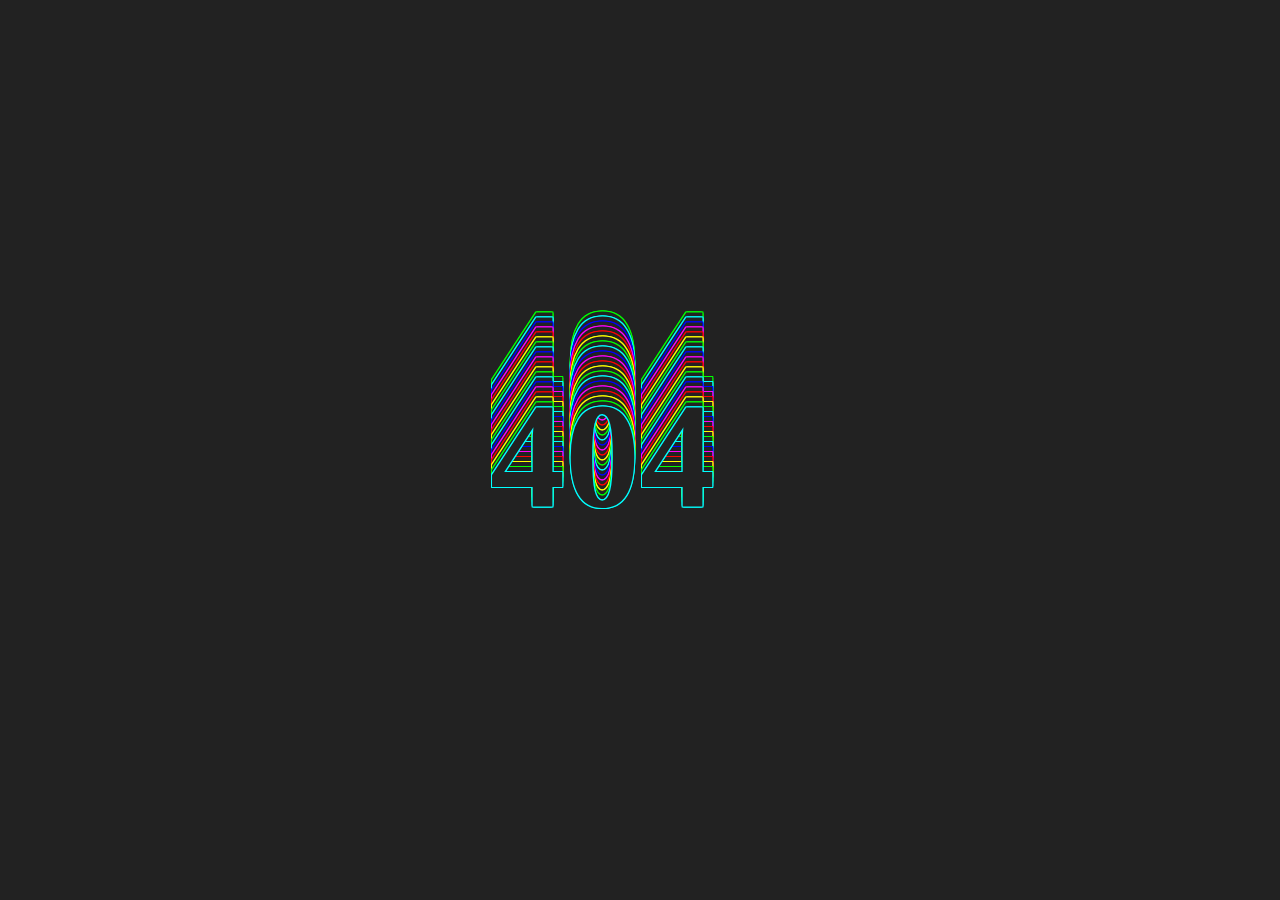
<file: 04/index.html>
<!DOCTYPE html>
<html lang="en">
	<head>
		<meta http-equiv="Content-Type" content="text/html; charset=UTF-8">

		<title>404</title>
		<link href="./css" rel="stylesheet">
		<link rel="stylesheet" href="./normalize.min.css">
		<link rel="stylesheet" href="./style.css">

	</head>
	<body>
		<!-- partial:index.partial.html -->
		<div class="wrap">
			<h1><span>4</span><span>0</span><span>4</span></h1>
			<h1><span>4</span><span>0</span><span>4</span></h1>
			<h1><span>4</span><span>0</span><span>4</span></h1>
			<h1><span>4</span><span>0</span><span>4</span></h1>
			<h1><span>4</span><span>0</span><span>4</span></h1>
			<h1><span>4</span><span>0</span><span>4</span></h1>
			<h1><span>4</span><span>0</span><span>4</span></h1>
			<h1><span>4</span><span>0</span><span>4</span></h1>
			<h1><span>4</span><span>0</span><span>4</span></h1>
			<h1><span>4</span><span>0</span><span>4</span></h1>
			<h1><span>4</span><span>0</span><span>4</span></h1>
			<h1><span>4</span><span>0</span><span>4</span></h1>
			<h1><span>4</span><span>0</span><span>4</span></h1>
			<h1><span>4</span><span>0</span><span>4</span></h1>
			<h1><span>4</span><span>0</span><span>4</span></h1>
			<h1><span>4</span><span>0</span><span>4</span></h1>
			<h1><span>4</span><span>0</span><span>4</span></h1>
			<h1><span>4</span><span>0</span><span>4</span></h1>
			<h1><span>4</span><span>0</span><span>4</span></h1>
			<h1><span>4</span><span>0</span><span>4</span></h1>
		</div>
		<!-- partial -->
		<!-- <script src="./jquery.min.js"></script> -->
		<!-- <script src="./script.js"></script> -->



	</body>
</html>
</file>
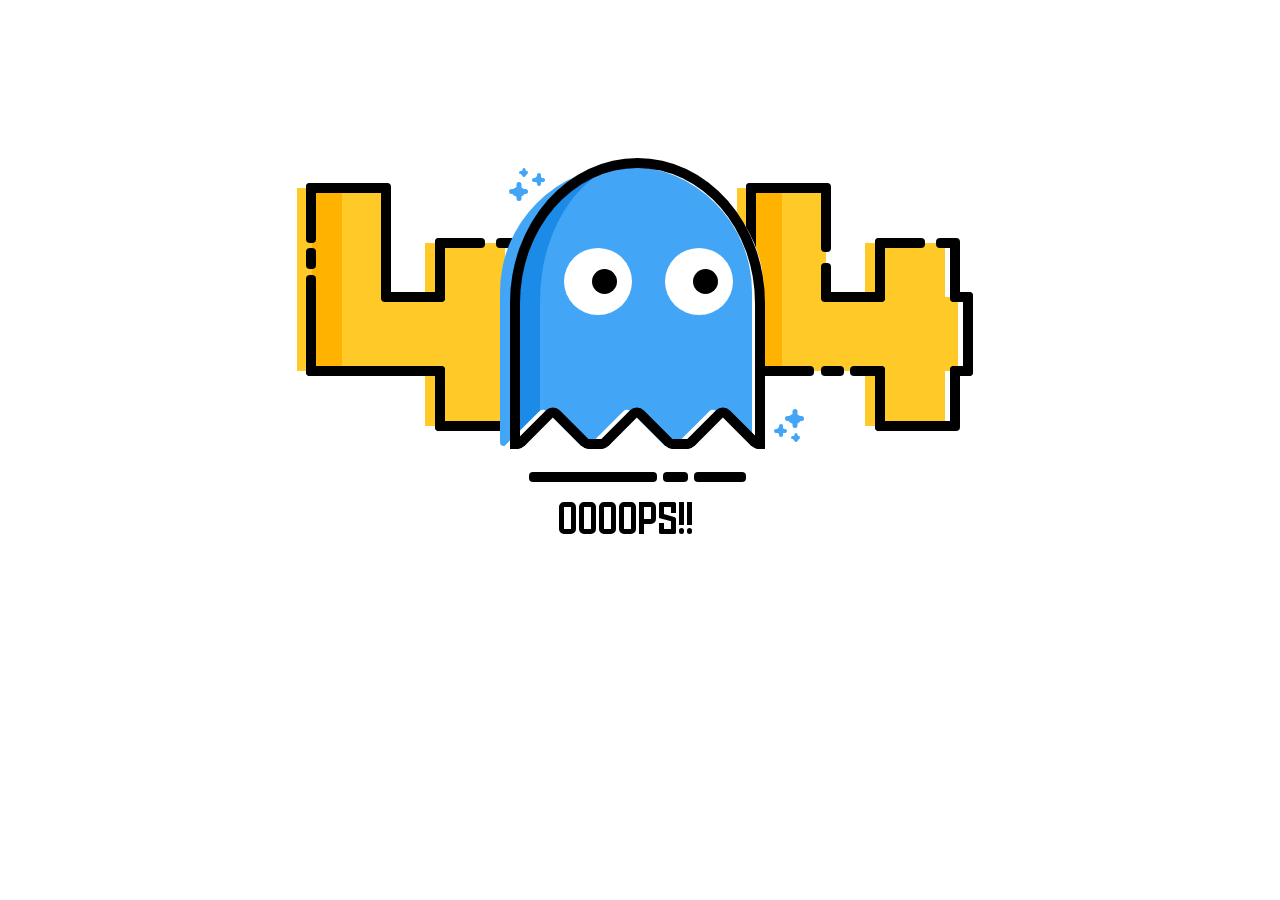
<file: 06/index.html>
<!DOCTYPE html>
<html lang="en"><head><meta http-equiv="Content-Type" content="text/html; charset=UTF-8">
  
  <title>404</title>
  <link rel="stylesheet" href="./style.css">

</head>
<body>

<div class="container">
  <div class="four-box-left">
    <div class="col-1">
      <div class="shadow"></div>
      <div class="inner-box">
        <div class="border-style-h top-border"></div>
        <div class="border-style-h bottom-border"></div>
        <div class="border-1"></div>
        <div class="border-2"></div>
        <div class="border-3"></div>
        <div class="border-4"></div>
      </div>
    </div>
    <div class="col-2">
      <div class="border-1"></div>
      <div class="border-2"></div>
    </div>
    <div class="col-3">
      <div class="inner-box">
        <div class="border-1"></div>
        <div class="border-2"></div>
        <div class="border-3"></div>
        <div class="border-4"></div>
        <div class="border-5"></div>
        <div class="border-6"></div>
      </div>
    </div>
  </div>
  <div class="four-box-right">
    <div class="col-1">
      <div class="shadow"></div>
      <div class="inner-box">
        <div class="border-style-h top-border"></div>
        <div class="border-1-1"></div>
        <div class="border-2-2"></div>
        <div class="border-3-3"></div>
        <div class="border-4-4"></div>
      </div>
    </div>
    <div class="col-2">
      <div class="border-1-1"></div>
      <div class="border-2-2"></div>
      <div class="border-3-3"></div>
    </div>
    <div class="col-3">
      <div class="center-box"></div>
      <div class="inner-box">
        <div class="border-1"></div>
        <div class="border-2"></div>
        <div class="border-3"></div>
        <div class="border-4"></div>
        <div class="border-6"></div>
        <div class="border-1-1"></div>
        <div class="border-2-2"></div>
        <div class="border-3-3"></div>
        <div class="border-4-4"></div>
        <div class="border-5-5"></div>
      </div>
    </div>
  </div>
  <div class="pacman-container">
    <div class="white-bg"></div>
    <div class="pacman-body">
      <div class="shadow"></div>
      <div class="eyes">
        <div class="eye-style left">
          <div class="inside"></div>
        </div>
        <div class="eye-style right">
          <div class="inside"></div>
        </div>
      </div>
      <div class="tail">
        <div class="first-tail"></div>
        <div class="second-tail"></div>
        <div class="third-tail"></div>
      </div>
    </div>
    <div class="inner-box">
      <div class="tail">
        <div class="first-tail"></div>
        <div class="second-tail"></div>
        <div class="third-tail"></div>
      </div>
      <div class="border-1">
        <div class="corner-1"></div>
        <div class="corner-2"></div>
        <div class="corner-3"></div>
        <div class="corner-4"></div>
      </div>
    </div>
  </div>
  <div class="dash-line">
    <div class="line-1"></div>
    <div class="line-2"></div>
    <div class="line-3"></div>
  </div>
  <div class="message">
    <span class="e-letter e-1"></span>
    <span class="o-letter o-2"></span>
    <span class="o-letter o-3"></span>
    <span class="o-letter o-4"></span>
    <span class="o-letter o-5"></span>
    <span class="p-letter">
				<span class="top"></span>
    </span>
    <span class="s-letter">
				<span class="border-1"></span>
    <span class="border-2"></span>
    <span class="border-3"></span>
    <span class="border-mid"></span>
    <span class="border-4"></span>
    <span class="border-5"></span>
    <span class="border-6"></span>
    </span>
    <span class="mark mark-1">
				<span class="line"></span>
    <span class="dot"></span>
    </span>
    <span class="mark">
				<span class="line"></span>
    <span class="dot"></span>
    </span>
  </div>
  <div class="pulse-container left">
    <div class="pulse-1 tiny">
      <div class="line-1"></div>
      <div class="line-2"></div>
      <div class="circle"></div>
    </div>
    <div class="pulse-2 small">
      <div class="line-1"></div>
      <div class="line-2"></div>
      <div class="circle"></div>
    </div>
    <div class="pulse-3 large">
      <div class="line-1"></div>
      <div class="line-2"></div>
      <div class="circle"></div>
    </div>
  </div>
  <div class="pulse-container right">
    <div class="pulse-1 tiny">
      <div class="line-1"></div>
      <div class="line-2"></div>
      <div class="circle"></div>
    </div>
    <div class="pulse-2 small">
      <div class="line-1"></div>
      <div class="line-2"></div>
      <div class="circle"></div>
    </div>
    <div class="pulse-3 large">
      <div class="line-1"></div>
      <div class="line-2"></div>
      <div class="circle"></div>
    </div>
  </div>
</div>
<div class="copyright">

</div>
  


</body></html>
</file>
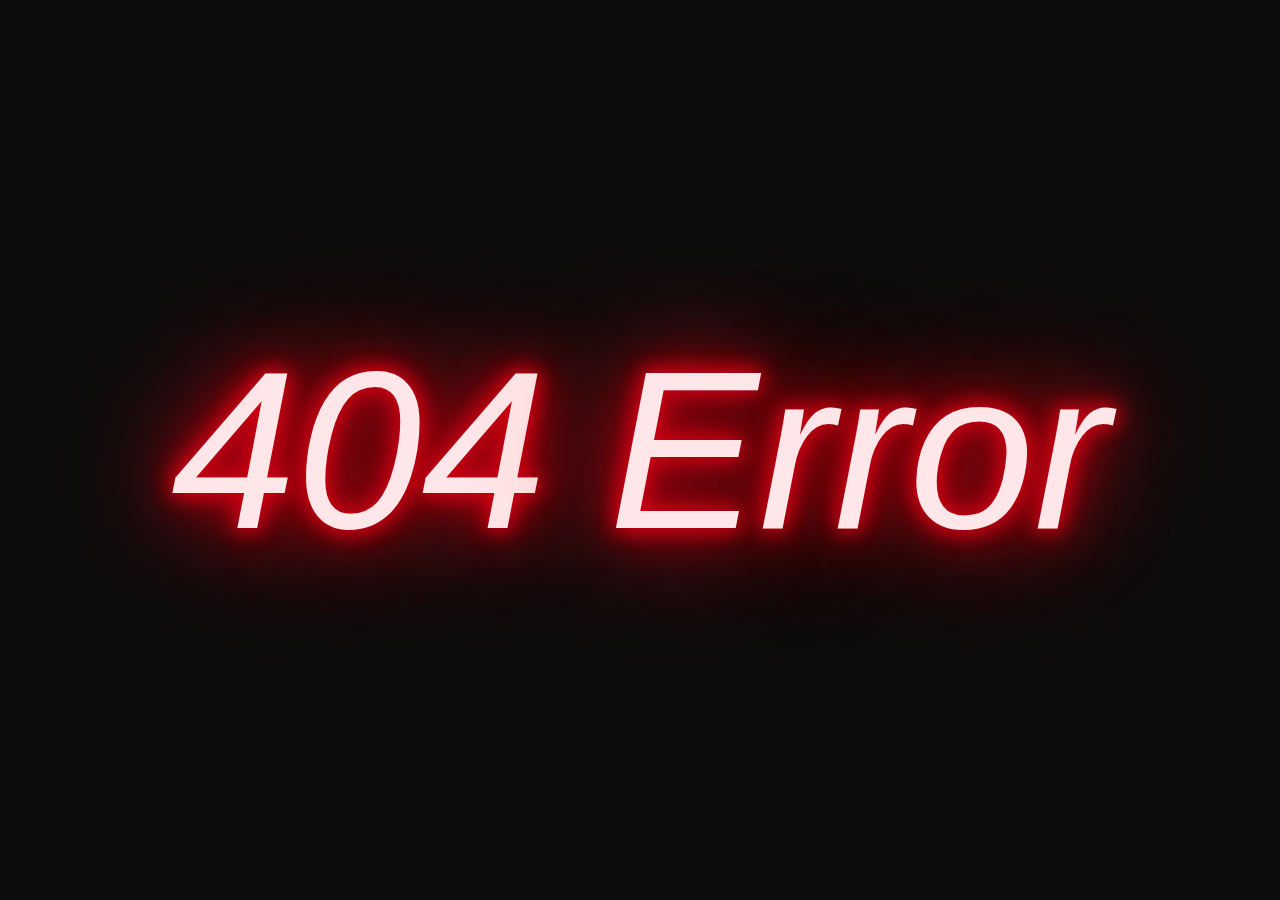
<file: 08/index.html>
<!DOCTYPE html>
<html lang="en">
	<head>
		<meta http-equiv="Content-Type" content="text/html; charset=UTF-8">

		<title>404</title>
		<link rel="stylesheet" href="./style.css">

	</head>
	<body>
		<h1>
			<i class="neon-red">404</i>
			<i class="neon-red">Error</i>
		</h1>

	</body>
</html>
</file>
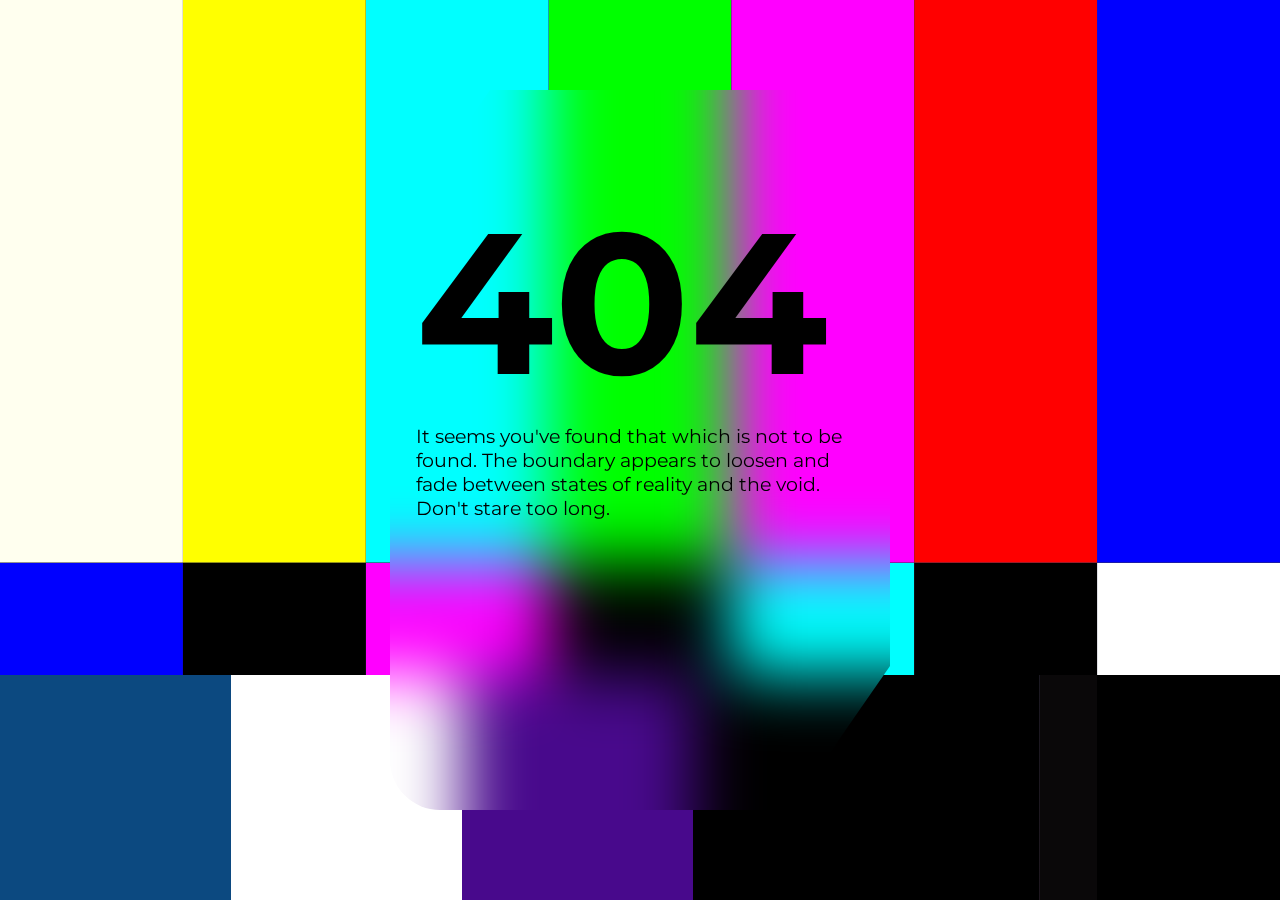
<file: 09/index.html>
<!DOCTYPE html>
<html lang="en">
	<head>
		<meta http-equiv="Content-Type" content="text/html; charset=UTF-8">

		<title>404</title>
		<link rel="stylesheet" href="./style.css">

	</head>
	<body>
		<div class="bars">
			<section class="top">
				<div class="bar white"></div>
				<div class="bar yellow"></div>
				<div class="bar cyan"></div>
				<div class="bar green"></div>
				<div class="bar magenta"></div>
				<div class="bar red"></div>
				<div class="bar blue"></div>
			</section>
			<section class="mid">
				<div class="bar blue"></div>
				<div class="bar black"></div>
				<div class="bar magenta"></div>
				<div class="bar black"></div>
				<div class="bar cyan"></div>
				<div class="bar black"></div>
				<div class="bar white"></div>
			</section>
			<section class="abyss">
				<div class="bar slateBlue"></div>
				<div class="bar white"></div>
				<div class="bar purple"></div>
				<div class="bar black thicc"></div>
				<div class="bar grey thin"></div>
				<div class="bar black exact"></div>
			</section>
		</div>
		<div class="title">
			<h1>404</h1>
			<p>It seems you've found that which is not to be found. The boundary appears to loosen and fade between
				states of reality and the void. Don't stare too long.</p>
		</div>


	</body>
</html>
</file>
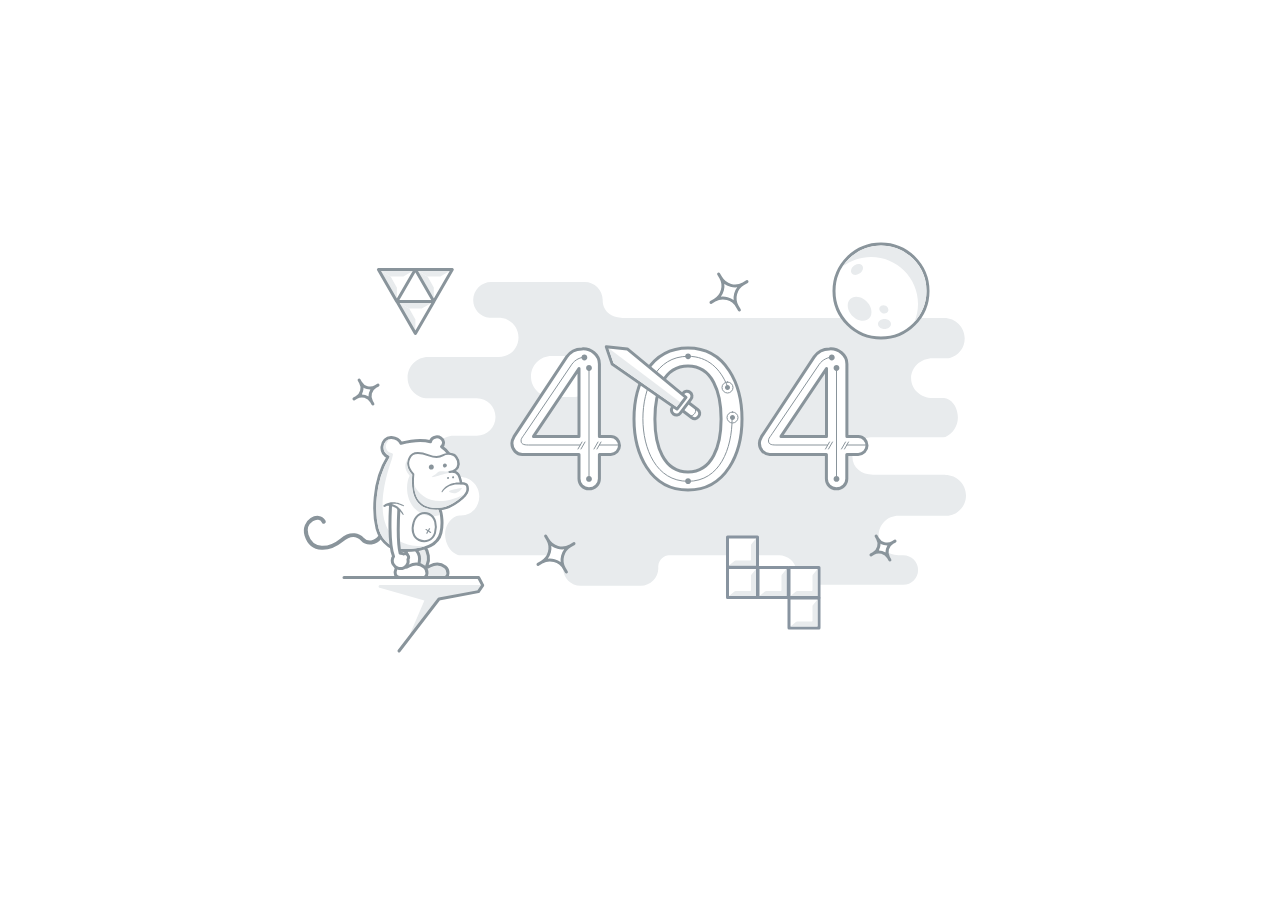
<file: 11/index.html>
<!DOCTYPE html>
<html lang="en"><head><meta http-equiv="Content-Type" content="text/html; charset=UTF-8">
  
  <title>404</title>
  <link rel="stylesheet" href="./reset.min.css">
<link rel="stylesheet" href="./style.css">

</head>
<body>
<svg id="monkey_404" viewBox="0 0 800 480">
  <style type="text/css">
  </style>
  <path id="cloud" class="st0" d="M658.4,345.2c-10.9,0-19.7-8.8-19.7-19.7c0-10.9,8.8-19.7,19.7-19.7h50.1c9.9-1.5,17.5-10,17.5-20.3
	c0-11.4-9.2-20.6-20.6-20.6v-0.2H633c-11.4,0-20.6-6.7-20.6-18.1c0-11.4,9.2-19.3,20.6-19.3h70.4l2-0.2c7.3-3.1,12.5-11,12.5-19.5
	c0-8.5-4.2-16.7-11.4-19.2l-2.5-0.3h-11.3c-11.9,0-21.6-8.9-21.6-19.9c0-11,9.7-19.9,21.6-19.9h15.8l1.4-0.3
	c8.6-2.5,14.8-10.1,14.8-19.5c0-11.4-9.2-20.6-20.6-20.6h-1.2h-69.2H382.5c-19.8-0.9-19.9-15.9-19.8-17.8c0-0.1,0-0.1,0-0.2
	c0-9.9-8.1-18-18-18h-93.5c-9.9,0-18,8.1-18,18c0,9.4,7.2,17.1,16.3,17.9h9.3c0.2,0,0,0,0.6,0l0.5,0l0.4,0l0.2,0
	c10.1,0.9,18,9.3,18,19.6c0,10.9-8.8,19.7-19.7,19.7h-70.7c-11.3,0-20.5,9.2-20.5,20.6c0,11.3,9.1,20.5,20.4,20.6h48.8
	c10.3,0,18.7,8.4,18.7,18.7c0,10.3-8.4,18.7-18.7,18.7h-23.2c-11.3,0.1-20.4,9.2-20.4,20.6c0,11.3,9.2,20.5,20.5,20.6h6.3
	c10.7,0,19.3,8.7,19.3,19.3c0,10.7-7.8,19.3-18.4,19.3l-1.5,0l-2.8,0.4c-7.3,3.1-11.8,11-11.5,18.9c0.3,8.5,4.2,16.5,11.7,19.6
	c1.1,0.7,3.4,0.9,4.4,0.9h4.5H296h19.7c3.9,0.5,8.2,4.2,7.4,10.4c0,0.4,0,0.8,0.1,1.1c0,0.5-0.1,1-0.1,1.5c0,9.7,7.9,17.5,17.5,17.5
	h60.2c9.7,0,17.5-7.9,17.5-17.5c0-0.4,0-0.8-0.1-1.2c0.1-0.3,0-0.7,0.1-1.1c0.3-6.5,6.4-10.9,10.6-10.8h110.1
	c8.5,0,16.9,6.6,16.9,14.8c0,8.2,6.6,14.8,14.8,14.8h92.6c8.2,0,14.8-6.6,14.8-14.8c0-8.2-6.6-14.8-14.8-14.8 M332.8,187.1h-21.2
	c-11.4,0-20.6-9.2-20.6-20.6c0-11.4,9.2-20.6,20.6-20.6h21.2c11.4,0,20.6,9.2,20.6,20.6C353.3,177.9,344.1,187.1,332.8,187.1z"></path>
  <g id="zelda">
    <path id="zelda_dark_shadow" class="st0" d="M156.9,91.5l-18.5-32l18.5,10.7L156.9,91.5z M193.8,70.2l-18.5-10.7l18.5,32
		L193.8,70.2z M175.4,102.2l-18.5-10.7l18.5,32L175.4,102.2z"></path>
    <path id="zelda_light_shadow" class="st0" d="M175.4,59.5l-18.5,10.7l-18.5-10.7H175.4z M175.4,59.5l18.5,10.7l18.5-10.7H175.4z
		 M156.9,91.5l18.5,10.7l18.5-10.7H156.9z"></path>
    <path id="zelda_highlight" class="st1" d="M150.6,66.6h12.5l-6.3,10.8L150.6,66.6z M193.8,77.4l6.3-10.8h-12.5L193.8,77.4z
		 M175.4,109.4l6.3-10.8h-12.5L175.4,109.4z"></path>
    <path id="zelda_stroke" class="st2" d="M138.4,59.5h36.9l-18.5,32L138.4,59.5z M193.8,91.5l18.5-32h-36.9L193.8,91.5z M175.4,123.5
		l18.5-32h-36.9L175.4,123.5z"></path>
  </g>

  <path id="rock_shade" class="st0" d="M243.3,374.9H140.1c-1.7,0-2.1,2.5-0.4,2.9l44.7,12.6l-19.3,45l34-46.5l39.4-7.4L243.3,374.9z"></path>
  <path id="rock" class="st5" d="M104,367.5h134.6c1.9,3.5,2.3,4.3,4.1,7.8l-4.3,6.3L199,389l-40,52"></path>
  <path id="foot_back" class="st3" d="M187.3,354.5c2.2-4.5,1.6-12.8-3.3-18.5l-9.3,2c2.2,3.5,8.3,7.7,2.3,20.8 c-1.9,4.2-0.8,8.7,4,8.7h22.3c6.5,0,5.3-7.9,2-10.5c-4.2-3.3-10.2-3.6-15.3-1C187.9,357.1,185.3,358.7,187.3,354.5z"></path>
  <path id="foot_front" class="st4" d="M166.3,354.5c2.2-4.5,1.6-12.8-3.3-18.5l-9.3,2c2.2,3.5,8.3,7.7,2.3,20.8 c-1.9,4.2-0.8,8.7,4,8.7h22.3c6.5,0,5.3-7.9,2-10.5c-4.2-3.3-10.2-3.6-15.3-1C166.9,357.1,164.3,358.7,166.3,354.5z"></path>

  <g id="monkey">

    <path id="face_1_" class="st4" d="M213.7,245.2c0,0-6-2.9-11,0.2c-4.6,2.8-9.4,1.7-14,0c-4.6-1.7-16-5.1-19.2,2.6
		c-2,3.8-2.3,9.7,3.8,16.3c-0.9,10.1-2.9,37.9,28.6,34.2c10.1-1.2,24.8-12.7,25.4-18.2s-1.2-6.8-6.4-6.9
		c-1.3-6.5-2.4-12.6-10.8-11.4c-3.9,0.2,7.5,0,8.1-7.5C218.6,247.8,213.7,245.2,213.7,245.2z"></path>
    <path id="body" class="st4" d="M199.8,299.3l9-55.5c0,0-2.1-3.6-7.2-7.1c1.4-1.2,2.2-3.1,1.8-5c-0.6-3.1-3.9-5.3-7.5-4.8
		c-2.9,0.4-5,2.4-5.4,4.8l0,0c-7.2-1.9-16.5-1.9-29.5,1.6c-1.5-3.1-5.6-5.4-9.3-5.7c-5.5-0.4-9.3,3.7-9.7,9.3
		c-0.3,4.4,2.2,8.3,6.1,9.9c-16,25.6-14.6,58.2-11,71.9c4.3,16.1,18.2,21.8,26.3,21.8c13,0,33.8-1.9,37.5-17.7
		C202.9,315,202,303.9,199.8,299.3z"></path>
    <path id="tail" class="st6" d="M83.81841998845812,311.7615124927863C78.89374747258805,302.19648075533814,62.24335449163214,311.3211532712082,66.49322349798017,325.11111951183045C71.88509925620376,342.3590790005771,89.66259824523898,339.8921377455275,101.54470223138873,330.26016475302976C111.69700472994599,321.68292775129845,119.17641323658258,325.99891424754736,122.52302498557266,329.35230249855726C127.08996624062223,334.35555975591524,135.7,333.3,140,327"></path>
    <path id="face" class="st7" d="M213.7,245.2c0,0-6-2.9-11,0.2c-4.6,2.8-9.4,1.7-14,0c-4.6-1.7-16-5.1-19.2,2.6
		c-2,3.8-2.3,9.7,3.8,16.3c-0.9,10.1-2.9,37.9,28.6,34.2c10.1-1.2,24.8-12.7,25.4-18.2s-1.2-6.8-6.4-6.9
		c-1.3-6.5-2.4-12.6-10.8-11.4c-3.9,0.2,7.5,0,8.1-7.5C218.6,247.8,213.7,245.2,213.7,245.2z"></path>
    <path id="mouth" class="st8" d="M201.6,281.5c0,0,0.2-0.3,0.5-0.8c0.1-0.3,0.4-0.6,0.6-0.9c0.2-0.4,0.6-0.7,0.9-1.1
		c0.4-0.4,0.8-0.8,1.2-1.2c0.5-0.4,0.9-0.8,1.5-1.2c0.5-0.4,1.1-0.7,1.7-1.1c0.6-0.3,1.2-0.6,1.9-0.9c0.6-0.3,1.3-0.5,1.9-0.7
		c0.7-0.2,1.3-0.4,1.9-0.5c0.6-0.2,1.3-0.3,1.8-0.4c0.6-0.1,1.2-0.1,1.7-0.2c0.5-0.1,1-0.1,1.4-0.1c0.4,0,0.8,0,1.1,0c0.6,0,1,0,1,0
		c0.6,0,1,0.5,1,1s-0.5,1-1,1c0,0,0,0,0,0l-0.1,0c0,0-0.3,0-0.9,0c-0.3,0-0.6,0-1,0c-0.4,0-0.8,0-1.3,0c-0.5,0-1,0-1.6,0.1
		c-0.6,0.1-1.1,0.1-1.7,0.3c-0.6,0.1-1.2,0.3-1.8,0.4c-0.6,0.2-1.2,0.4-1.8,0.6c-0.6,0.2-1.2,0.5-1.8,0.8c-0.6,0.3-1.1,0.6-1.6,0.9
		c-0.5,0.3-1,0.7-1.4,1c-0.4,0.3-0.8,0.7-1.2,1c-0.3,0.4-0.7,0.7-0.9,1c-0.2,0.3-0.5,0.5-0.6,0.8c-0.3,0.5-0.5,0.8-0.5,0.8
		c-0.2,0.2-0.5,0.3-0.7,0.1C201.6,282.1,201.5,281.8,201.6,281.5z"></path>
    <path id="nose_hole" class="st9" d="M213.2,266.3c0.6,0,1,0.5,0.9,1.1c0,0.6-0.5,1-1.1,0.9c-0.6,0-1-0.5-0.9-1.1
		C212.1,266.6,212.6,266.2,213.2,266.3z"></path>
    <path id="nose_hole_1_" class="st9" d="M208.1,266.9c0.6,0,1,0.5,0.9,1.1c0,0.6-0.5,1-1.1,0.9c-0.6,0-1-0.5-0.9-1.1
		C207.1,267.3,207.6,266.9,208.1,266.9z"></path>
    <path id="eye_right" class="st9" d="M205,253.5c1.1,0.1,1.9,1,1.9,2.1c-0.1,1.1-1,1.9-2.1,1.9c-1.1-0.1-1.9-1-1.9-2.1
		C203,254.3,203.9,253.4,205,253.5z"></path>
    <path id="eye_left" class="st9" d="M191.5,254.6c1.4,0.1,2.4,1.3,2.3,2.7c-0.1,1.4-1.3,2.4-2.7,2.3c-1.4-0.1-2.4-1.3-2.3-2.7
		C188.9,255.6,190.1,254.5,191.5,254.6z"></path>
    <path id="mongkey_shadow_1_" class="st0" d="M209.1,281c0.9-0.9,9.4-2.6,12-3c2.4-0.4-1.6,4.1-5,5S208.2,282,209.1,281z
		 M143.6,237.1c-0.3,3.6,1.8,7,5.2,8.4c0.4,0.2,0.7,0.5,0.8,0.9c0.1,0.4,0.1,0.9-0.2,1.2c-15.1,24.2-14.7,56.3-10.8,70.8
		c4,15.2,17.1,20.7,24.8,20.7c8.9,0,16.1-1,21.8-2.9c-67.5,2.2-35-81.7-33.3-87.3c0.2-0.8,1.2-4.4,1-5c-0.6-1.6-3.5-0.2-6-4
		c-2.9-4.5,1.2-9.2,2.6-10.6C146.3,230.1,143.9,233,143.6,237.1z M201.7,297.5c7.8-0.9,17.9-8,22.3-13.3
		c-27.4,14.7-44.4,3.1-50.1-9.8c0.3,5.9,1.6,12.6,5.9,17.3C184.4,296.7,191.8,298.7,201.7,297.5z M208.6,261.2
		c-5.7,0.8-8.6-1.1-11.6,1.8c-2.8,2.7-7.7,4.6-3.8,4.1c3.9-0.6,10.1-3.4,16.8-4.1c0,0,0,0,0,0l-0.5,0c-0.2,0-0.3,0-0.4,0
		c-0.5,0-1-0.4-1-0.9C208.2,261.9,208.2,261.5,208.6,261.2z M198.4,300c0-0.1,0-0.1-0.1-0.2c-0.7,0-1.4,0.1-2,0.1
		c-7.8,0-13.9-2.3-18-6.8c-7.7-8.4-6.6-22.5-6.1-28.4c-5.6-6.2-5.6-11.5-4.6-15c-2,2.3-4.8,8.5,2.1,16.1c-3.9,6.4-5.4,26.5,9.2,36.2
		c7.2,4.8,16.6,5.3,20.8,2.8C199.5,302.9,199,301.2,198.4,300z"></path>
    <path id="belly" class="st10" d="M189.1,304c6.2,3,8.1,11.5,5.9,19c-2.3,7.4-9.8,10-16,7c-6.2-3-7.6-10.4-5.3-17.8
		S182.9,301.1,189.1,304z"></path>
    <path id="belly_button" class="st8" d="M191.2,322.3c0-0.1-0.1-0.2-0.2-0.2l-1.9-1.4l1-1.9c0.1-0.1,0.1-0.2,0-0.3
		c-0.1-0.2-0.4-0.4-0.7-0.3c-0.2,0-0.4,0.2-0.5,0.3l-0.9,1.7l-1.6-1.2c-0.2-0.1-0.3-0.1-0.5-0.1c-0.4,0.1-0.5,0.4-0.5,0.6
		c0,0.1,0.1,0.2,0.2,0.2l1.8,1.3l-1.1,2.1c-0.1,0.1-0.1,0.2,0,0.3c0.1,0.3,0.4,0.4,0.7,0.4c0.2,0,0.3-0.1,0.4-0.3l1-1.9l1.7,1.3
		c0.1,0.1,0.3,0.1,0.5,0.1C191.1,322.8,191.3,322.5,191.2,322.3z"></path>
    <g id="monkey_arm">
      <path id="arm" class="st4" d="M164.3,344.1c-0.9-0.3-1.8-0.2-2.5,0.2c-0.3-0.2-0.6-0.3-0.9-0.4c-0.8-0.3-1.5-0.5-2.3-0.5
			c-0.1,0-0.2-0.1-0.3-0.3c-2.4-11.4-1.1-27.6,0.3-43.8c0-0.1,1.2-5.7-2.6-7.2c-5.2-2.1-5.5,2.5-5.5,2.7c-0.5,4.8-3.6,39,1.1,51.4
			c0,0.1,0,0.2,0,0.3c-0.4,0.5-0.7,1-0.9,1.7c-1.5,3.9,0.7,8.3,4.8,9.9c4.1,1.6,8.7-0.3,10.1-4.2c0.5-1.3,0.6-2.7,0.3-4
			c0-0.1,0-0.2,0.1-0.2c0.5-0.7,0.9-1.6,0.5-2.9C166.2,345.5,165.4,344.4,164.3,344.1z"></path>
      <g id="armpit">
        <path id="armpit_mask" class="st11" d="M165,296c0-4.3-1.8-10.8-6-12c-12.5-3.5-12.4,11.1-12.4,11.1s10.8-1.4,16.7,9.6
				C163.3,304.6,165,300.3,165,296z"></path>
        <path id="armpit_line" class="st8" d="M163.9,295.6c0,0-0.3-0.2-0.8-0.5c-0.2-0.2-0.5-0.3-0.9-0.5c-0.3-0.2-0.8-0.4-1.2-0.6
				c-0.5-0.2-0.9-0.5-1.5-0.6c-0.5-0.2-1.1-0.4-1.7-0.6c-0.6-0.1-1.2-0.3-1.9-0.4c-0.7-0.1-1.3-0.2-2-0.2c-0.7,0-1.3,0-2,0.1
				c-0.7,0-1.3,0.2-1.9,0.3c-1.2,0.3-2.4,0.6-3.3,1c-0.9,0.4-1.7,0.8-2.2,1.1c-0.3,0.2-0.5,0.3-0.6,0.4c-0.1,0.1-0.2,0.1-0.2,0.1
				c-0.4,0.3-0.5,0.9-0.2,1.3c0.3,0.5,0.9,0.6,1.4,0.3l0,0c0,0,0.1,0,0.2-0.1c0.1-0.1,0.3-0.2,0.5-0.3c0.3-0.2,0.8-0.4,1.3-0.7
				c0.1,0,0.3,0,0.5,0c0.5,0,1.3,0.1,2.2,0.2c0.4,0.1,0.9,0.2,1.4,0.3c0.5,0.1,1,0.3,1.6,0.4c0.5,0.2,1.1,0.4,1.6,0.6
				c0.6,0.2,1.1,0.5,1.6,0.8c0.6,0.3,1,0.6,1.5,1c0.5,0.3,0.9,0.7,1.4,1.1c0.4,0.4,0.8,0.8,1.2,1.1c0.4,0.4,0.7,0.8,1,1.1
				c0.3,0.4,0.6,0.7,0.8,1c0.2,0.3,0.4,0.6,0.6,0.8c0.3,0.5,0.5,0.7,0.5,0.7l0,0c0.1,0.2,0.4,0.3,0.6,0.2c0.2-0.1,0.3-0.4,0.2-0.7
				c0,0-0.2-0.3-0.4-0.8c-0.1-0.3-0.3-0.6-0.5-0.9c-0.2-0.4-0.4-0.7-0.7-1.1c-0.3-0.4-0.6-0.9-0.9-1.3c-0.4-0.4-0.7-0.9-1.2-1.4
				c-0.5-0.4-0.9-0.9-1.4-1.3c-0.5-0.4-1-0.8-1.6-1.2c-0.6-0.4-1.1-0.7-1.8-1c-0.6-0.3-1.2-0.5-1.8-0.8c-0.5-0.2-1-0.3-1.5-0.4
				c0.1,0,0.2,0,0.3-0.1c0.6-0.1,1.2-0.1,1.8-0.2c0.6-0.1,1.2,0,1.8,0c0.6,0,1.2,0.2,1.7,0.2c0.6,0.1,1.1,0.3,1.6,0.4
				c0.5,0.1,1,0.3,1.4,0.5c0.4,0.2,0.8,0.3,1.2,0.5c0.3,0.2,0.6,0.3,0.9,0.4c0.5,0.2,0.8,0.4,0.8,0.4l0,0c0.2,0.1,0.5,0,0.6-0.2
				C164.2,296,164.1,295.7,163.9,295.6z"></path>
      </g>
    </g>
  </g>
  <g id="tetris">
    <path id="tetris_stroke" class="st12" d="M487.5,357.5h30v30h-30V357.5z"></path>
    <path class="st0" d="M516,359l-4.5,5.4c-0.3,0.4-0.5,0.8-0.5,1.3V380c0,0.6-0.4,1-1,1h-14.3c-0.5,0-0.9,0.2-1.3,0.5L489,386h27V359
		z"></path>
    <path id="tetris_stroke_2_" class="st12" d="M487.5,327h30v30h-30V327z"></path>
    <path class="st0" d="M516,328.5l-4.5,5.4c-0.3,0.4-0.5,0.8-0.5,1.3v14.3c0,0.6-0.4,1-1,1h-14.3c-0.5,0-0.9,0.2-1.3,0.5l-5.4,4.5h27
		V328.5z"></path>
    <path id="tetris_stroke_1_" class="st12" d="M518,357.5h30v30h-30V357.5z"></path>
    <path class="st0" d="M546.5,359l-4.5,5.4c-0.3,0.4-0.5,0.8-0.5,1.3V380c0,0.6-0.4,1-1,1h-14.3c-0.5,0-0.9,0.2-1.3,0.5l-5.4,4.5h27
		V359z"></path>
    <path id="tetris_stroke_3_" class="st12" d="M549,357.5h30v30h-30V357.5z"></path>
    <path class="st0" d="M577.5,359l-4.5,5.4c-0.3,0.4-0.5,0.8-0.5,1.3V380c0,0.6-0.4,1-1,1h-14.3c-0.5,0-0.9,0.2-1.3,0.5l-5.4,4.5h27
		V359z"></path>
    <path id="tetris_stroke_4_" class="st12" d="M549,388h30v30h-30V388z"></path>
    <path class="st0" d="M577.5,389.5l-4.5,5.4c-0.3,0.4-0.5,0.8-0.5,1.3v14.3c0,0.6-0.4,1-1,1h-14.3c-0.5,0-0.9,0.2-1.3,0.5l-5.4,4.5
		h27V389.5z"></path>
  </g>
  <g id="stars">
    <path id="star_a" class="st4" d="M652.6,332.5c-5.3,3.1-12.1,1.2-15.1-4.1l-1.4-2.4l1.4,2.4c3.1,5.3,1.2,12.1-4.1,15.1l-2.4,1.4
		l2.4-1.4c5.3-3.1,12.1-1.2,15.1,4.1l1.4,2.4l-1.4-2.4C645.5,342.3,647.3,335.5,652.6,332.5l2.4-1.4L652.6,332.5z"></path>
    <path id="star_b" class="st4" d="M503.4,73.7c-8,4.6-18.1,1.9-22.7-6.1l-2.1-3.6l2.1,3.6c4.6,8,1.9,18.1-6.1,22.7l-3.6,2.1l3.6-2.1
		c8-4.6,18.1-1.9,22.7,6.1l2.1,3.6l-2.1-3.6C492.7,88.4,495.4,78.3,503.4,73.7l3.6-2.1L503.4,73.7z"></path>
    <path id="star_c" class="st4" d="M330.4,335.7c-8,4.6-18.1,1.9-22.7-6.1l-2.1-3.6l2.1,3.6c4.6,8,1.9,18.1-6.1,22.7l-3.6,2.1
		l3.6-2.1c8-4.6,18.1-1.9,22.7,6.1l2.1,3.6l-2.1-3.6C319.7,350.4,322.4,340.3,330.4,335.7l3.6-2.1L330.4,335.7z"></path>
    <path id="star_d" class="st4" d="M135.6,176.5c-5.3,3.1-12.1,1.2-15.1-4.1l-1.4-2.4l1.4,2.4c3.1,5.3,1.2,12.1-4.1,15.1l-2.4,1.4
		l2.4-1.4c5.3-3.1,12.1-1.2,15.1,4.1l1.4,2.4l-1.4-2.4C128.5,186.3,130.3,179.5,135.6,176.5l2.4-1.4L135.6,176.5z"></path>
  </g>
  <g id="moon">
    <path id="moon_body" class="st4" d="M641,34c26,0,47,21,47,47s-21,47-47,47s-47-21-47-47S615,34,641,34z"></path>
    <path id="moon_shades" class="st0" d="M622.5,55.9c1.3,2.3,0,5.8-3.1,7.7c-3,2-6.6,1.7-7.9-0.6c-1.3-2.3,0-5.8,3.1-7.7
		C617.6,53.3,621.1,53.6,622.5,55.9z M628.8,94.1c-4.1-6.1-11.6-9-16.7-6.4c-5.1,2.6-5.9,9.6-1.7,15.7c4.1,6.1,11.6,9,16.7,6.4
		C632.2,107.2,632.9,100.2,628.8,94.1z M644.5,109c-3.6,0-6.5,2.2-6.5,5s2.9,5,6.5,5s6.5-2.2,6.5-5S648.1,109,644.5,109z
		 M645.7,95.8c-2.3-1.2-5-0.5-6,1.4c-1,2,0,4.5,2.3,5.7c2.3,1.2,5,0.5,6-1.4C649,99.6,648,97,645.7,95.8z M686.5,81
		c0-25.1-20.4-45.5-45.5-45.5c-16.1,0-30.2,8.4-38.3,21c7.9-5.9,17.7-9.5,28.3-9.5c26,0,47,21,47,47c0,6.3-1.3,12.3-3.5,17.8
		C681.9,103.6,686.5,92.8,686.5,81z"></path>
  </g>
  <g id="number_4">
    <path id="number_4_outline" class="st13" d="M379.5,235.5c0-4.9-3.9-9.1-8.7-9.1h-11.4v-72.5c0-9.1-8.5-15.7-17.6-15
		c-6,0-11.8,3.1-15.1,8l-52.7,79.8c-1.2,2.1-2.1,4.5-2.1,6.6c0,6.6,5,11.1,10.3,11.1H339v24.3c0,5.6,4.3,10.1,9.9,10.1
		c6,0,10.5-4.5,10.5-10.1v-24.3h11.4C375.6,244.3,379.5,240.4,379.5,235.5z M339,226.4h-45.5l45.5-67.8V226.4z"></path>
    <path id="number_4_inner_lines" class="st14" d="M349,158v109.2 M345.9,147c-5.6,0-10.9,2.8-14,7.2l-47.1,69.5
		c-1.2,1.9-3.3,4.3-3.6,5.8c-0.8,4.6,2.3,5.5,7.3,5.5H340 M359.5,235H379 M342,232l-4,7 M345,232l-4,7 M358,232l-4,7 M361,232l-4,7"></path>
    <path id="number_4_dots" class="st9" d="M349,266c1.6,0,2.9,1.3,2.9,2.9c0,1.6-1.3,2.9-2.9,2.9c-1.6,0-2.9-1.3-2.9-2.9
		C346.1,267.3,347.4,266,349,266z M349,155.1c1.6,0,2.9,1.3,2.9,2.9s-1.3,2.9-2.9,2.9c-1.6,0-2.9-1.3-2.9-2.9S347.4,155.1,349,155.1
		z M344.4,144.6c1.6,0,2.9,1.3,2.9,2.9c0,1.6-1.3,2.9-2.9,2.9c-1.6,0-2.9-1.3-2.9-2.9C341.4,145.9,342.7,144.6,344.4,144.6z"></path>
  </g>
  <g id="number_4_2">
    <path id="number_4_outline_2" class="st13" d="M627,235.5c0-4.9-3.9-9.1-8.7-9.1h-11.4v-72.5c0-9.1-8.5-15.7-17.6-15
		c-6,0-11.8,3.1-15.1,8l-52.7,79.8c-1.2,2.1-2.1,4.5-2.1,6.6c0,6.6,5,11.1,10.3,11.1h56.7v24.3c0,5.6,4.3,10.1,9.9,10.1
		c6,0,10.5-4.5,10.5-10.1v-24.3h11.4C623.1,244.3,627,240.4,627,235.5z M586.5,226.4H541l45.5-67.8V226.4z"></path>
    <path id="number_4_inner_lines_2" class="st14" d="M596.5,158v109.2 M593.3,147c-5.6,0-10.9,2.8-14,7.2l-47.1,69.5
		c-1.2,1.9-3.3,4.3-3.6,5.8c-0.8,4.6,2.3,5.5,7.3,5.5h51.5 M607,235h19.5 M589.5,232l-4,7 M592.5,232l-4,7 M605.5,232l-4,7
		 M608.5,232l-4,7"></path>
    <path id="number_4_dots_2" class="st9" d="M596.5,266c1.6,0,2.9,1.3,2.9,2.9c0,1.6-1.3,2.9-2.9,2.9c-1.6,0-2.9-1.3-2.9-2.9
		C593.6,267.3,594.9,266,596.5,266z M596.5,155.1c1.6,0,2.9,1.3,2.9,2.9s-1.3,2.9-2.9,2.9c-1.6,0-2.9-1.3-2.9-2.9
		S594.9,155.1,596.5,155.1z M591.8,144.6c1.6,0,2.9,1.3,2.9,2.9c0,1.6-1.3,2.9-2.9,2.9c-1.6,0-2.9-1.3-2.9-2.9
		C588.9,145.9,590.2,144.6,591.8,144.6z"></path>
  </g>
  <g id="number_0">
    <path id="number_0_outline" class="st13" d="M502,208.9c0-34-15.9-70.9-54-70.9c-38.3,0-54,36.9-54,70.9s15.7,71.1,54,71.1
		C486.1,280,502,242.9,502,208.9z M481.1,208.9c0,26.8-8.7,53-33.1,53c-24.6,0-33.1-26.2-33.1-53c0-26.8,8.5-52.8,33.1-52.8
		C472.4,156.1,481.1,182.1,481.1,208.9z"></path>
    <path id="number_0_inner_lines" class="st15" d="M487.2,175.7c-6.7-16.8-19.3-29.4-39.2-29.4c-32,0-45.1,32.5-45.1,62.4
		s13.1,62.6,45.1,62.6c31.8,0,44.1-32.6,44.1-62.6 M487.5,172c3,0,5.5,2.5,5.5,5.5c0,3-2.5,5.5-5.5,5.5c-3,0-5.5-2.5-5.5-5.5
		C482,174.5,484.5,172,487.5,172z M492.5,202c3,0,5.5,2.5,5.5,5.5c0,3-2.5,5.5-5.5,5.5c-3,0-5.5-2.5-5.5-5.5
		C487,204.5,489.5,202,492.5,202z"></path>
    <path id="number_0_dots" class="st9" d="M492.5,205c1.4,0,2.5,1.1,2.5,2.5c0,1.4-1.1,2.5-2.5,2.5c-1.4,0-2.5-1.1-2.5-2.5
		C490,206.1,491.1,205,492.5,205z M487.5,175c1.4,0,2.5,1.1,2.5,2.5c0,1.4-1.1,2.5-2.5,2.5c-1.4,0-2.5-1.1-2.5-2.5
		C485,176.1,486.1,175,487.5,175z M448.1,143.4c1.6,0,2.9,1.3,2.9,2.9c0,1.6-1.3,2.9-2.9,2.9c-1.6,0-2.9-1.3-2.9-2.9
		C445.1,144.7,446.4,143.4,448.1,143.4z M448.1,268.3c1.6,0,2.9,1.3,2.9,2.9c0,1.6-1.3,2.9-2.9,2.9c-1.6,0-2.9-1.3-2.9-2.9
		C445.1,269.6,446.4,268.3,448.1,268.3z"></path>
  </g>
  <g id="sword">
    <path id="sword_handle" class="st4" d="M444.6,196.6l0.6-0.8c1.5-2,1.8-4.3,3.8-2.8l8.9,6.8c2,1.5,2.4,4.3,0.9,6.3l-0.6,0.8
		c-1.5,2-4.3,2.4-6.3,0.9L443,201C441,199.5,443.1,198.5,444.6,196.6z"></path>
    <path id="sword_handle_line" class="st14" d="M453.9,197c2,1.5,2.4,4.3,0.9,6.3l-0.6,0.8c-1.5,2-4.3,2.4-6.3,0.9"></path>
    <path id="sword_hilt" class="st4" d="M432.5,197.1l10.6-13.9c1.6-2.2,4.7-2.6,6.9-0.9c2.2,1.6,2.6,4.7,0.9,6.9l-10.6,13.9
		c-1.6,2.2-4.7,2.6-6.9,0.9C431.2,202.4,430.8,199.3,432.5,197.1z"></path>
    <polygon id="sword_blade" class="st13" points="437,199 446,187.3 387.3,138.9 366.3,136.7 372.2,154 	"></polygon>
    <polygon id="sword_blade_shadow" class="st0" points="436.7,197 440.3,192.3 369,138.5 368.5,138.4 373.5,153 	"></polygon>
  </g>
<desc>Created with Snap</desc><defs></defs></svg>

  <script src="./jquery.min.js"></script>
<script src="./snap.svg-min.js"></script>
<script src="./script.js"></script>



</body></html>
</file>
<file: 01/style.css>
@charset "UTF-8";
@font-face {
  font-family: "Sucrose Bold Two";
  src: url("https://s3-us-west-2.amazonaws.com/s.cdpn.io/4273/sucrose.woff2") format("woff2");
}
body {
  display: flex;
  align-items: center;
  justify-content: center;
  flex-direction: column;
  flex-wrap: wrap;
  width: 100vw;
  height: 100vh;
  overflow: hidden;
  font-family: "Sucrose Bold Two";
}

.scene {
  display: flex;
}

/** Wizard CSS & Animations */
.wizard {
  position: relative;
  width: 190px;
  height: 240px;
}

.body {
  position: absolute;
  bottom: 0;
  left: 68px;
  height: 100px;
  width: 60px;
  background: #3f64ce;
}
.body::after {
  content: "";
  position: absolute;
  bottom: 0;
  left: 20px;
  height: 100px;
  width: 60px;
  background: #3f64ce;
  transform: skewX(14deg);
}

.right-arm {
  position: absolute;
  bottom: 74px;
  left: 110px;
  height: 44px;
  width: 90px;
  background: #3f64ce;
  border-radius: 22px;
  /** animation */
  transform-origin: 16px 22px;
  transform: rotate(70deg);
  animation: right_arm 10s ease-in-out infinite;
}
.right-arm .right-hand {
  position: absolute;
  right: 8px;
  bottom: 8px;
  width: 30px;
  height: 30px;
  border-radius: 50%;
  background: #f1c5b4;
  /** animation */
  transform-origin: center center;
  transform: rotate(-40deg);
  animation: right_hand 10s ease-in-out infinite;
}
.right-arm .right-hand::after {
  content: "";
  position: absolute;
  right: 0px;
  top: -8px;
  width: 15px;
  height: 30px;
  border-radius: 10px;
  background: #f1c5b4;
  /** Animation */
  transform: translateY(16px);
  animation: right_finger 10s ease-in-out infinite;
}

.left-arm {
  position: absolute;
  bottom: 74px;
  left: 26px;
  height: 44px;
  width: 70px;
  background: #3f64ce;
  border-bottom-left-radius: 8px;
  /** animation */
  transform-origin: 60px 26px;
  transform: rotate(-70deg);
  animation: left_arm 10s ease-in-out infinite;
}
.left-arm .left-hand {
  position: absolute;
  left: -18px;
  top: 0;
  width: 18px;
  height: 30px;
  border-top-left-radius: 35px;
  border-bottom-left-radius: 35px;
  background: #f1c5b4;
}
.left-arm .left-hand::after {
  content: "";
  position: absolute;
  right: 0;
  top: 0;
  width: 30px;
  height: 15px;
  border-radius: 20px;
  background: #f1c5b4;
  /** Animation */
  transform-origin: right bottom;
  transform: scaleX(0);
  animation: left_finger 10s ease-in-out infinite;
}

.head {
  position: absolute;
  top: 0;
  left: 14px;
  width: 160px;
  height: 210px;
  /** Animation */
  transform-origin: center center;
  transform: rotate(-3deg);
  animation: head 10s ease-in-out infinite;
}
.head .beard {
  position: absolute;
  bottom: 0;
  left: 38px;
  height: 106px;
  width: 80px;
  border-bottom-right-radius: 55%;
  background: #ffffff;
}
.head .beard::after {
  content: "";
  position: absolute;
  top: 16px;
  left: -10px;
  width: 40px;
  height: 20px;
  border-radius: 20px;
  background: #ffffff;
}
.head .face {
  position: absolute;
  bottom: 76px;
  left: 38px;
  height: 30px;
  width: 60px;
  background: #f1c5b4;
}
.head .face::before {
  content: "";
  position: absolute;
  top: 0px;
  left: 40px;
  width: 20px;
  height: 40px;
  border-bottom-right-radius: 20px;
  border-bottom-left-radius: 20px;
  background: #f1c5b4;
}
.head .face::after {
  content: "";
  position: absolute;
  top: 16px;
  left: -10px;
  width: 50px;
  height: 20px;
  border-radius: 20px;
  border-bottom-right-radius: 0px;
  background: #ffffff;
}
.head .face .adds {
  /** Nose */
  position: absolute;
  top: 0px;
  left: -10px;
  width: 40px;
  height: 20px;
  border-radius: 20px;
  background: #f1c5b4;
}
.head .face .adds::after {
  /** Ear */
  content: "";
  position: absolute;
  top: 5px;
  left: 80px;
  width: 15px;
  height: 20px;
  border-bottom-right-radius: 20px;
  border-top-right-radius: 20px;
  background: #f1c5b4;
}
.head .hat {
  position: absolute;
  bottom: 106px;
  left: 0;
  width: 160px;
  height: 20px;
  border-radius: 20px;
  background: #3f64ce;
}
.head .hat::before {
  content: "";
  position: absolute;
  top: -70px;
  left: 50%;
  transform: translatex(-50%);
  width: 0;
  height: 0;
  border-style: solid;
  border-width: 0 34px 70px 50px;
  border-color: transparent transparent #3f64ce transparent;
}
.head .hat::after {
  content: "";
  position: absolute;
  top: 0;
  left: 0;
  width: 160px;
  height: 20px;
  background: #3f64ce;
  border-radius: 20px;
}
.head .hat .hat-of-the-hat {
  position: absolute;
  bottom: 78px;
  left: 79px;
  width: 0;
  height: 0;
  border-style: solid;
  border-width: 0 25px 25px 19px;
  border-color: transparent transparent #3f64ce transparent;
}
.head .hat .hat-of-the-hat::after {
  content: "";
  position: absolute;
  top: 6px;
  left: -4px;
  width: 35px;
  height: 10px;
  border-radius: 10px;
  border-bottom-left-radius: 0px;
  background: #3f64ce;
  transform: rotate(40deg);
}
.head .hat .four-point-star {
  position: absolute;
  width: 12px;
  height: 12px;
}
.head .hat .four-point-star::after, .head .hat .four-point-star::before {
  content: "";
  position: absolute;
  background: #ffffff;
  display: block;
  left: 0;
  width: 141.4213%;
  /* 100% * √2 */
  top: 0;
  bottom: 0;
  border-radius: 10%;
  transform: rotate(66.66deg) skewX(45deg);
}
.head .hat .four-point-star::after {
  transform: rotate(156.66deg) skew(45deg);
}
.head .hat .four-point-star.--first {
  bottom: 28px;
  left: 46px;
}
.head .hat .four-point-star.--second {
  bottom: 40px;
  left: 80px;
}
.head .hat .four-point-star.--third {
  bottom: 15px;
  left: 108px;
}

/** 10s animation - 10% = 1s */
@keyframes right_arm {
  0% {
    transform: rotate(70deg);
  }
  10% {
    transform: rotate(8deg);
  }
  15% {
    transform: rotate(20deg);
  }
  20% {
    transform: rotate(10deg);
  }
  25% {
    transform: rotate(26deg);
  }
  30% {
    transform: rotate(10deg);
  }
  35% {
    transform: rotate(28deg);
  }
  40% {
    transform: rotate(9deg);
  }
  45% {
    transform: rotate(28deg);
  }
  50% {
    transform: rotate(8deg);
  }
  58% {
    transform: rotate(74deg);
  }
  62% {
    transform: rotate(70deg);
  }
}
@keyframes left_arm {
  0% {
    transform: rotate(-70deg);
  }
  10% {
    transform: rotate(6deg);
  }
  15% {
    transform: rotate(-18deg);
  }
  20% {
    transform: rotate(5deg);
  }
  25% {
    transform: rotate(-18deg);
  }
  30% {
    transform: rotate(5deg);
  }
  35% {
    transform: rotate(-17deg);
  }
  40% {
    transform: rotate(5deg);
  }
  45% {
    transform: rotate(-18deg);
  }
  50% {
    transform: rotate(6deg);
  }
  58% {
    transform: rotate(-74deg);
  }
  62% {
    transform: rotate(-70deg);
  }
}
@keyframes right_hand {
  0% {
    transform: rotate(-40deg);
  }
  10% {
    transform: rotate(-20deg);
  }
  15% {
    transform: rotate(-5deg);
  }
  20% {
    transform: rotate(-60deg);
  }
  25% {
    transform: rotate(0deg);
  }
  30% {
    transform: rotate(-60deg);
  }
  35% {
    transform: rotate(0deg);
  }
  40% {
    transform: rotate(-40deg);
  }
  45% {
    transform: rotate(-60deg);
  }
  50% {
    transform: rotate(10deg);
  }
  60% {
    transform: rotate(-40deg);
  }
}
@keyframes right_finger {
  0% {
    transform: translateY(16px);
  }
  10% {
    transform: none;
  }
  50% {
    transform: none;
  }
  60% {
    transform: translateY(16px);
  }
}
@keyframes left_finger {
  0% {
    transform: scaleX(0);
  }
  10% {
    transform: scaleX(1) rotate(6deg);
  }
  15% {
    transform: scaleX(1) rotate(0deg);
  }
  20% {
    transform: scaleX(1) rotate(8deg);
  }
  25% {
    transform: scaleX(1) rotate(0deg);
  }
  30% {
    transform: scaleX(1) rotate(7deg);
  }
  35% {
    transform: scaleX(1) rotate(0deg);
  }
  40% {
    transform: scaleX(1) rotate(5deg);
  }
  45% {
    transform: scaleX(1) rotate(0deg);
  }
  50% {
    transform: scaleX(1) rotate(6deg);
  }
  58% {
    transform: scaleX(0);
  }
}
@keyframes head {
  0% {
    transform: rotate(-3deg);
  }
  10% {
    transform: translatex(10px) rotate(7deg);
  }
  50% {
    transform: translatex(0px) rotate(0deg);
  }
  56% {
    transform: rotate(-3deg);
  }
}
/** Objects CSS & Animations */
.objects {
  position: relative;
  width: 300px;
  height: 240px;
  display: flex;
  justify-content: space-between;
}

.number {
  position: absolute;
  bottom: -60px;
  font-size: 120px;
  font-weight: bold;
  color: #898a8c;
  /** Animation */
  transform: rotate(-360deg);
  animation: path_number 10s ease-in-out infinite;
  animation-name: path_number, color_transition;
  animation-duration: 10s, 10s;
  animation-timing-function: ease-in-out, ease-in-out;
  animation-iteration-count: infinite, infinite;
}

.number-4 {
  left: 0;
  animation: path_number_4 10s ease-in-out infinite, color_transition 10s ease-in-out infinite;
}

.number-0 {
  left: 100px;
  animation: path_number_0 10s ease-in-out infinite, color_transition 10s ease-in-out infinite;
}

.number-4-second {
  left: 200px;
  animation: path_last 10s ease-in-out infinite, color_transition 10s ease-in-out infinite;
}

@keyframes path_number {
  0% {
    transform: translateY(0);
  }
  10% {
    transform: translateY(-155px) translatex(-15px) rotate(10deg);
  }
  55% {
    transform: translateY(-155px) translatex(-15px) rotate(-350deg);
  }
  57% {
    transform: translateY(-155px) translatex(-15px) rotate(-350deg);
  }
  63% {
    transform: rotate(-360deg);
  }
}
/** 10s animation - 10% = 1s */
@keyframes path_number_4 {
  0% {
    transform: translateY(0);
  }
  10% {
    transform: translateY(-100px) rotate(-5deg);
  }
  55% {
    transform: translateY(-100px) rotate(-360deg);
  }
  58% {
    transform: translateY(-100px) rotate(-360deg);
  }
  63% {
    transform: rotate(-360deg);
  }
}
@keyframes path_number_0 {
  0% {
    transform: translateY(0);
  }
  10% {
    transform: translateY(-155px) translatex(-15px) rotate(10deg);
  }
  55% {
    transform: translateY(-155px) translatex(-15px) rotate(-350deg);
  }
  57% {
    transform: translateY(-155px) translatex(-15px) rotate(-350deg);
  }
  63% {
    transform: rotate(-360deg);
  }
}
@keyframes path_last {
  0% {
    transform: translateY(0);
  }
  10% {
    transform: translateY(-172px) translatex(10px) rotate(-10deg);
  }
  55% {
    transform: translateY(-172px) translatex(10px) rotate(-365deg);
  }
  58% {
    transform: translateY(-172px) translatex(10px) rotate(-365deg);
  }
  63% {
    transform: rotate(-360deg);
  }
}
@keyframes color_transition {
  0% {
    color: #898a8c;
  }
  10% {
    color: #c81a1a;
  }
  50% {
    color: #c81a1a;
  }
  60% {
    color: #898a8c;
  }
}
.noise {
  position: absolute;
  top: 50%;
  left: 50%;
  transform: translate(-50%, -50%);
  width: 100%;
  height: 100%;
  z-index: 1000;
  background-image: url([data-uri]);
}
</file>
<file: 02/style.css>
:root {
  box-sizing: border-box;
  cursor: default;
}

::-moz-selection {
  color: #11111b;
  background-color: #c0dc67;
}

::selection {
  color: #11111b;
  background-color: #c0dc67;
}

html, body {
  width: 100%;
  height: 100%;
  background-color: #11111b;
  color: #afd33d;
  font-size: calc(6.4px + 0.8125vw);
}

.error-body {
  position: relative;
  width: 100%;
  height: 100%;
  overflow: hidden;
}
.error-body:before {
  content: "";
  position: fixed;
  top: 0;
  left: 0;
  width: 100%;
  height: 100%;
  background-color: #afd33d;
  mix-blend-mode: overlay;
  z-index: 3;
}
.error-body:after {
  content: "";
  position: fixed;
  top: 0;
  left: 0;
  width: 100%;
  height: 100%;
  background: linear-gradient(90deg, #11111b 21px, transparent 1%) center, linear-gradient(#11111b 21px, transparent 1%) center, white;
  background-size: 22px 22px;
  background-position: center;
  opacity: 0.2;
  z-index: 1;
}
.error-body .background {
  position: absolute;
  top: 0;
  left: 0;
  width: 100%;
  height: 100%;
  z-index: 0;
  /* filter: grayscale(1); */
  mix-blend-mode: luminosity;
}
.error-body .message {
  position: relative;
  width: 100%;
  height: 100%;
  text-align: center;
  z-index: 3;
}
.error-body .message h1 {
  position: absolute;
  top: 10%;
  left: 0%;
  width: 100%;
  font-size: 10em;
  margin: 0;
  -webkit-animation: shake 600ms ease-in-out infinite alternate;
          animation: shake 600ms ease-in-out infinite alternate;
  text-shadow: 0 0 0.07em #afd33d, -0.2em 0 2em rgba(175, 211, 61, 0.3), 0.2em 0 2em rgba(175, 211, 61, 0.3);
  -webkit-user-select: none;
     -moz-user-select: none;
      -ms-user-select: none;
          user-select: none;
}
.error-body .message h1:before {
  content: attr(t);
  position: absolute;
  left: 50%;
  transform: translate(-50%, 0.34em);
  height: 0.1em;
  line-height: 0.5em;
  width: 100%;
  -webkit-animation: scan 500ms ease-in-out infinite alternate 536ms, glitch-anim 300ms ease-in-out infinite alternate;
          animation: scan 500ms ease-in-out infinite alternate 536ms, glitch-anim 300ms ease-in-out infinite alternate;
  overflow: hidden;
  opacity: 0.7;
}
.error-body .message h1:after {
  content: attr(t);
  position: absolute;
  top: -25px;
  left: 50%;
  transform: translate(-50%, 0.34em);
  height: 0.5em;
  line-height: 0.1em;
  width: 100%;
  -webkit-animation: scan 665ms ease-in-out infinite alternate 462ms, glitch-anim 300ms ease-in-out infinite alternate;
          animation: scan 665ms ease-in-out infinite alternate 462ms, glitch-anim 300ms ease-in-out infinite alternate;
  overflow: hidden;
  opacity: 0.8;
}
.error-body .message .bottom {
  position: absolute;
  top: 65%;
  left: 0;
  width: 100%;
}
.error-body .message p, .error-body .message a {
  font-size: 2em;
  font-family: monospace;
  text-shadow: 0 0 5px #afd33d;
  filter: blur(0.8px);
}
.error-body .message a {
  position: relative;
  color: #afd33d;
  text-decoration: none;
  font-weight: 700;
  border: 2px solid #afd33d;
  text-transform: uppercase;
  padding: 5px 30px;
  box-shadow: inset 0 0 0 0 rgba(175, 211, 61, 0.2);
  transition: 25ms ease-in-out all 0ms;
  overflow: hidden;
  -webkit-animation: attn 3s ease-in-out infinite;
          animation: attn 3s ease-in-out infinite;
}
.error-body .message a:hover {
  cursor: crosshair;
  box-shadow: inset 0 -2em 0 0 rgba(175, 211, 61, 0.2);
  transition: 225ms ease-in-out all 225ms;
  -webkit-animation: none;
          animation: none;
}
.error-body .message a:hover:before, .error-body .message a:hover:after {
  transform: translate(-50%, 0) scale(0, 1);
}
.error-body .message a:active {
  box-shadow: inset 0 -2em 0 0 rgba(175, 211, 61, 0.5);
  transition: 225ms ease-in-out all 225ms;
}
.error-body .message a:before, .error-body .message a:after {
  content: "";
  position: absolute;
  left: 50%;
  transform: translate(-50%, 0) scale(1, 1);
  transform-origin: center;
  background-color: #11111b;
  width: 90%;
  height: 5px;
  transition: 225ms ease-in-out all;
  mix-blend-mode: hard-light;
}
.error-body .message a:before {
  top: -4px;
}
.error-body .message a:after {
  bottom: -4px;
}

@-webkit-keyframes scan {
  from, 20%, 100% {
    height: 0;
    transform: translate(-50%, 0.44em);
  }
  10%, 15% {
    height: 1em;
    line-height: 0.2em;
    transform: translate(-55%, 0.04em);
  }
}

@keyframes scan {
  from, 20%, 100% {
    height: 0;
    transform: translate(-50%, 0.44em);
  }
  10%, 15% {
    height: 1em;
    line-height: 0.2em;
    transform: translate(-55%, 0.04em);
  }
}
@keyframe pulse {
  from {
    text-shadow: 0 0 0 #afd33d, 0 0 0 rgba(175, 211, 61, 0.3), 0 0 0 rgba(175, 211, 61, 0.3);
  }

  to {
    text-shadow: 0 0 0.07em #afd33d, -0.2em 0 2em rgba(175, 211, 61, 0.3), 0.2em 0 2em rgba(175, 211, 61, 0.3);
  }
}
@-webkit-keyframes attn {
  0%, 100% {
    opacity: 1;
  }
  30%, 35% {
    opacity: 0.4;
  }
}
@keyframes attn {
  0%, 100% {
    opacity: 1;
  }
  30%, 35% {
    opacity: 0.4;
  }
}
@-webkit-keyframes shake {
  0%, 100% {
    transform: translate(-1px, 0);
  }
  10% {
    transform: translate(2px, 1px);
  }
  30% {
    transform: translate(-3px, 2px);
  }
  35% {
    transform: translate(2px, -3px);
    filter: blur(4px);
  }
  45% {
    transform: translate(2px, 2px) skewY(-8deg) scale(0.96, 1);
    filter: blur(0);
  }
  50% {
    transform: translate(-3px, 1px);
  }
}
@keyframes shake {
  0%, 100% {
    transform: translate(-1px, 0);
  }
  10% {
    transform: translate(2px, 1px);
  }
  30% {
    transform: translate(-3px, 2px);
  }
  35% {
    transform: translate(2px, -3px);
    filter: blur(4px);
  }
  45% {
    transform: translate(2px, 2px) skewY(-8deg) scale(0.96, 1);
    filter: blur(0);
  }
  50% {
    transform: translate(-3px, 1px);
  }
}
@-webkit-keyframes glitch-anim {
  0% {
    clip: rect(34px, 9999px, 18px, 0);
  }
  10% {
    clip: rect(32px, 9999px, 47px, 0);
  }
  20% {
    clip: rect(53px, 9999px, 91px, 0);
  }
  30% {
    clip: rect(51px, 9999px, 23px, 0);
  }
  40% {
    clip: rect(1px, 9999px, 33px, 0);
  }
  50% {
    clip: rect(59px, 9999px, 68px, 0);
  }
  60% {
    clip: rect(26px, 9999px, 6px, 0);
  }
  70% {
    clip: rect(97px, 9999px, 11px, 0);
  }
  80% {
    clip: rect(92px, 9999px, 24px, 0);
  }
  90% {
    clip: rect(57px, 9999px, 90px, 0);
  }
  100% {
    clip: rect(7px, 9999px, 32px, 0);
  }
}
@keyframes glitch-anim {
  0% {
    clip: rect(34px, 9999px, 18px, 0);
  }
  10% {
    clip: rect(32px, 9999px, 47px, 0);
  }
  20% {
    clip: rect(53px, 9999px, 91px, 0);
  }
  30% {
    clip: rect(51px, 9999px, 23px, 0);
  }
  40% {
    clip: rect(1px, 9999px, 33px, 0);
  }
  50% {
    clip: rect(59px, 9999px, 68px, 0);
  }
  60% {
    clip: rect(26px, 9999px, 6px, 0);
  }
  70% {
    clip: rect(97px, 9999px, 11px, 0);
  }
  80% {
    clip: rect(92px, 9999px, 24px, 0);
  }
  90% {
    clip: rect(57px, 9999px, 90px, 0);
  }
  100% {
    clip: rect(7px, 9999px, 32px, 0);
  }
}
</file>
<file: 03/style.css>
* {
    box-sizing: border-box;
}
html, body {
   margin:0;
    padding:0;
    display: flex;
    width: 100%;
    height:100%;
}
svg {
    display: block;
   width: 100%;
    height:100%;
    position: fixed;
    top: 0;
    left: 0;
    overflow: hidden;

}

circle {
    fill:#3f385d;
}
.eyeball{
 fill: #fddfb1;
}
.pupil {
    fill: #000000;
}
#fly {
    height: 10vh;
    width: 10vw;
}
.follower {
    position: fixed;

}
</file>
